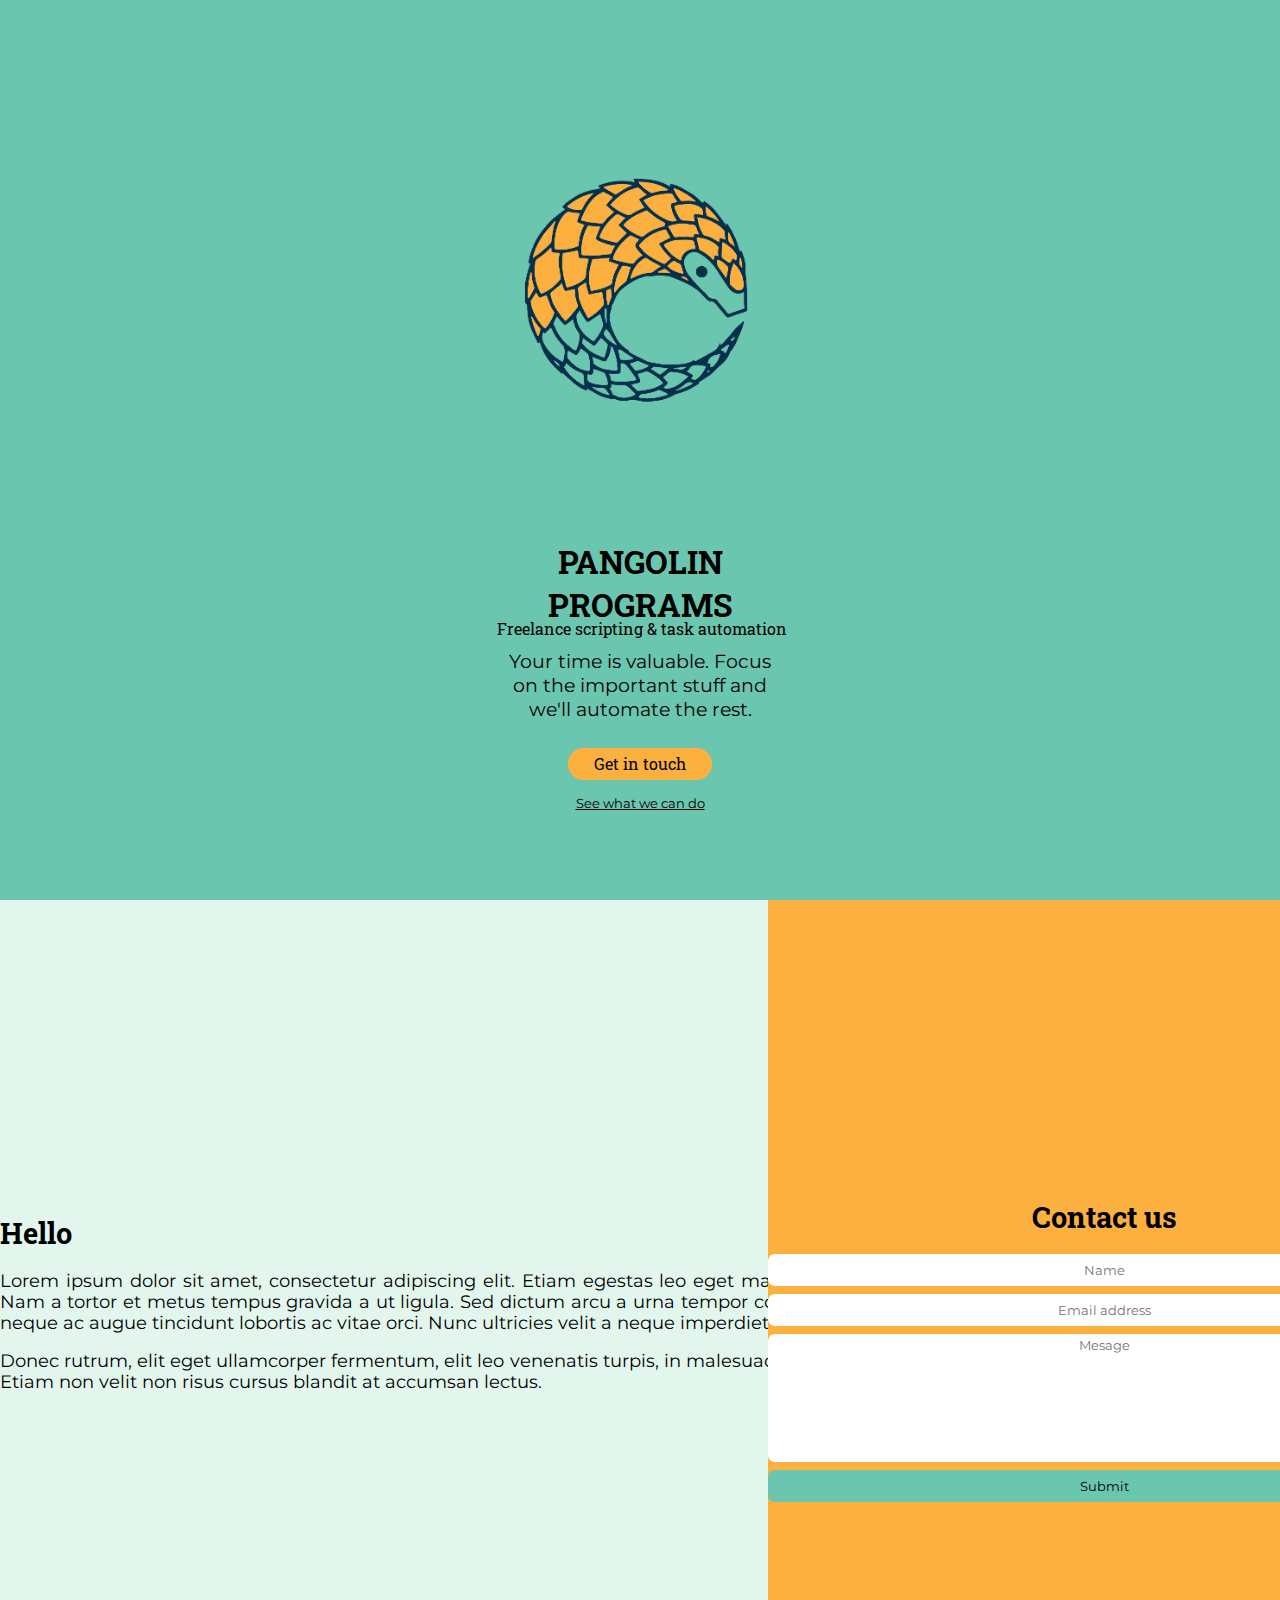
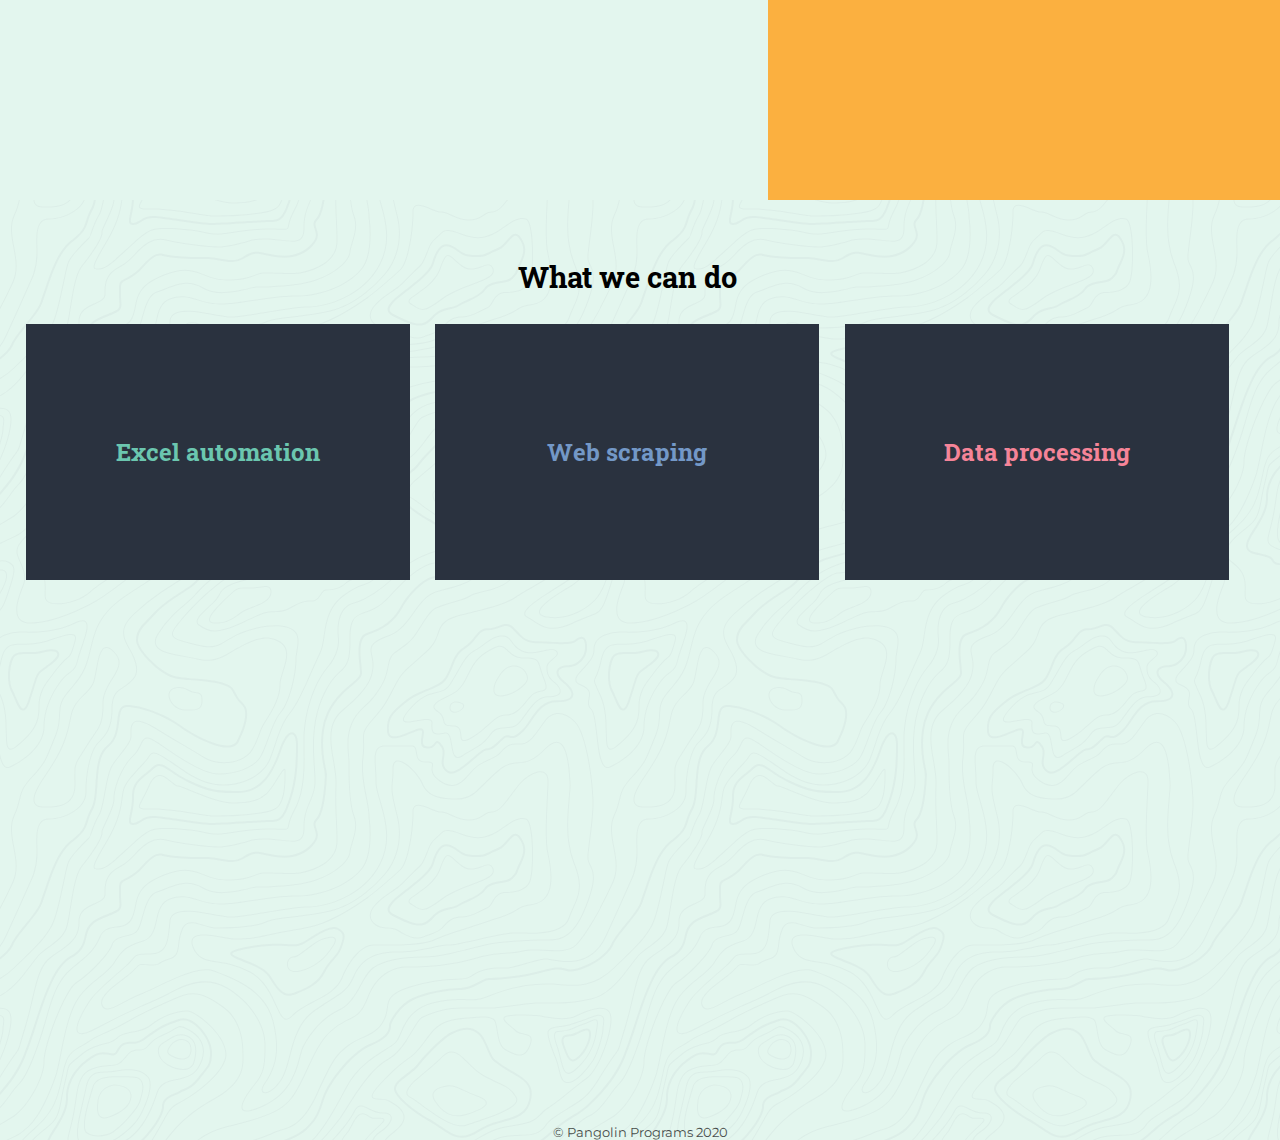
<file: index.html>
<!DOCTYPE html>
<html>
<head>
	<title>Pangolin Programs</title>
	<link href="https://fonts.googleapis.com/css?family=Montserrat|Roboto+Slab&display=swap" rel="stylesheet"> 
	<link rel="stylesheet" type="text/css" href="styles/main.css">
</head>
<body>
	<div class="banner">
		<div class="intro">
			<div class="title">
				<h1>PANGOLIN PROGRAMS</h1>
				<h2>Freelance scripting & task automation</h2>
			</div>
			<div class="blurb">
				<p>Your time is valuable. Focus on the important stuff and we'll automate the rest.</p>
			</div>
			<a href="#contact" class="main_cta">
				<div class="main_cta">
					Get in touch
				</div>
			</a>
			<div class="offering_link">
				<a href="#offering" class="link">See what we can do</a>
			</div>
		</div>
	</div> <!-- /banner -->
	<div class="information">
		<div class="about">
			<div>
				<h3>Hello</h3>
				<p>Lorem ipsum dolor sit amet, consectetur adipiscing elit. Etiam egestas leo eget malesuada consectetur. Nam a tortor et metus tempus gravida a ut ligula. Sed dictum arcu a urna tempor commodo. Phasellus a neque ac augue tincidunt lobortis ac vitae orci. Nunc ultricies velit a neque imperdiet consequat.</p>
				<p>Donec rutrum, elit eget ullamcorper fermentum, elit leo venenatis turpis, in malesuada enim ex eget arcu. Etiam non velit non risus cursus blandit at accumsan lectus.</p>
			</div>
		</div>
		<div class="contact">
			
			<form method="post">
				<a name="contact" style="height: 0em;"></a>
				<h3>Contact us</h3>
				<input type="text" name="name" placeholder="Name">
				<input type="email" name="email" placeholder="Email address">
				<textarea name="message" placeholder="Mesage"></textarea>
				<button type="submit">Submit</button>
			</form>
		</div>
	</div> <!-- /information -->
	<div class="offering">
		<h3><a name="offering" style="height: 0em;"></a>What we can do</h3>
		<div class="cards">
			<div class="card" id="card_1">
				<h4>Excel automation</h4>
			</div>
			<div class="card" id="card_2">
				<h4>Web scraping</h4>
			</div>
			<div class="card" id="card_3">
				<h4>Data processing</h4>
			</div>
		</div>
	</div> <!-- /offering -->
	<div class="footer">
		<p>&copy; Pangolin Programs 2020</p>
	</div> <!-- /footer -->
</body>
</html>
</file>
<file: styles/main.css>
:root {
	--light: #E3F6EE;
	--dark: #2A323F;
	--primary_one: #6BC6AF;/*#79BFA0;*/
	--primary_two: #FBB040; /*#F8A945;*/
	--secondary_one: #7398C7;
	--secondary_two: #F58498;
}

html, body {
	height: 100%;
}

body {
	margin: 0;
	padding: 0;
	background-color: var(--light);
	background-image: url("data:image/svg+xml,%3Csvg xmlns='http://www.w3.org/2000/svg' width='600' height='600' viewBox='0 0 600 600'%3E%3Cpath fill='%232a323f' fill-opacity='0.04' d='M600 325.1v-1.17c-6.5 3.83-13.06 7.64-14.68 8.64-10.6 6.56-18.57 12.56-24.68 19.09-5.58 5.95-12.44 10.06-22.42 14.15-1.45.6-2.96 1.2-4.83 1.9l-4.75 1.82c-9.78 3.75-14.8 6.27-18.98 10.1-4.23 3.88-9.65 6.6-16.77 8.84-1.95.6-3.99 1.17-6.47 1.8l-6.14 1.53c-5.29 1.35-8.3 2.37-10.54 3.78-3.08 1.92-6.63 3.26-12.74 5.03a384.1 384.1 0 0 1-4.82 1.36c-2.04.58-3.6 1.04-5.17 1.52a110.03 110.03 0 0 0-11.2 4.05c-2.7 1.15-5.5 3.93-8.78 8.4a157.68 157.68 0 0 0-6.15 9.2c-5.75 9.07-7.58 11.74-10.24 14.51a50.97 50.97 0 0 1-4.6 4.22c-2.33 1.9-10.39 7.54-11.81 8.74a14.68 14.68 0 0 0-3.67 4.15c-1.24 2.3-1.9 4.57-2.78 8.87-2.17 10.61-3.52 14.81-8.2 22.1-4.07 6.33-6.8 9.88-9.83 12.99-.47.48-.95.96-1.5 1.48l-3.75 3.56c-1.67 1.6-3.18 3.12-4.86 4.9a42.44 42.44 0 0 0-9.89 16.94c-2.5 8.13-2.72 15.47-1.76 27.22.47 5.82.51 6.36.51 8.18 0 10.51.12 17.53.63 25.78.24 4.05.56 7.8.97 11.22h.9c-1.13-9.58-1.5-21.83-1.5-37 0-1.86-.04-2.4-.52-8.26-.94-11.63-.72-18.87 1.73-26.85a41.44 41.44 0 0 1 9.65-16.55c1.67-1.76 3.18-3.27 4.83-4.85.63-.6 3.13-2.96 3.75-3.57a71.6 71.6 0 0 0 1.52-1.5c3.09-3.16 5.86-6.76 9.96-13.15 4.77-7.42 6.15-11.71 8.34-22.44.86-4.21 1.5-6.4 2.68-8.6.68-1.25 1.79-2.48 3.43-3.86 1.38-1.15 9.43-6.8 11.8-8.72 1.71-1.4 3.26-2.81 4.7-4.3 2.72-2.85 4.56-5.54 10.36-14.67a156.9 156.9 0 0 1 6.1-9.15c3.2-4.33 5.9-7.01 8.37-8.07 3.5-1.5 7.06-2.77 11.1-4.02a233.84 233.84 0 0 1 7.6-2.2l2.38-.67c6.19-1.79 9.81-3.16 12.98-5.15 2.14-1.33 5.08-2.33 10.27-3.65l6.14-1.53c2.5-.63 4.55-1.2 6.52-1.82 7.24-2.27 12.79-5.06 17.15-9.05 4.05-3.72 9-6.2 18.66-9.9l4.75-1.82c1.87-.72 3.39-1.31 4.85-1.91 10.1-4.15 17.07-8.32 22.76-14.4 6.05-6.45 13.95-12.4 24.49-18.92 1.56-.96 7.82-4.6 14.15-8.33v-64.58c-4 8.15-8.52 14.85-12.7 17.9-2.51 1.82-5.38 4.02-9.04 6.92a1063.87 1063.87 0 0 0-6.23 4.98l-1.27 1.02a2309.25 2309.25 0 0 1-4.87 3.9c-7.55 6-12.9 10.05-17.61 13.19-3.1 2.06-3.86 2.78-8.06 7.13-5.84 6.07-11.72 8.62-29.15 10.95-11.3 1.5-20.04 4.91-30.75 11.07-1.65.94-7.27 4.27-6.97 4.1-2.7 1.58-4.69 2.69-6.64 3.66-5.63 2.8-10.47 4.17-15.71 4.17-17.13 0-41.44 11.51-51.63 22.83-12.05 13.4-31.42 27.7-45.25 31.16-7.4 1.85-11.85 7.05-14.04 14.69-1.26 4.4-1.58 8.28-1.58 13.82 0 .82.01.98.24 3.63.45 5.18.35 8.72-.77 13.26-1.53 6.2-4.89 12.6-10.59 19.43-13.87 16.65-22.88 46.58-22.88 71.68 0 2.39.02 4.26.06 8.75.12 10.8.1 15.8-.22 21.95-.56 11.18-2.09 20.73-5 29.3h-1.05c2.94-8.56 4.49-18.12 5.05-29.35.31-6.13.34-11.1.22-21.9-.04-4.48-.06-6.36-.06-8.75 0-25.32 9.07-55.47 23.12-72.32 5.6-6.72 8.88-12.99 10.38-19.03 1.09-4.4 1.18-7.85.74-12.93-.23-2.7-.24-2.86-.24-3.72 0-5.62.32-9.57 1.62-14.1 2.28-7.95 6.97-13.44 14.76-15.39 13.6-3.4 32.82-17.59 44.75-30.84C409 360.14 433.58 348.5 451 348.5c5.07 0 9.77-1.33 15.26-4.07 1.93-.96 3.9-2.05 6.58-3.62-.3.18 5.33-3.16 6.98-4.11 10.82-6.21 19.66-9.67 31.11-11.2 17.23-2.3 22.9-4.75 28.57-10.64 4.25-4.41 5.04-5.16 8.22-7.28 4.68-3.11 10.01-7.14 17.55-13.14a1113.33 1113.33 0 0 0 4.86-3.89l1.28-1.02a4668.54 4668.54 0 0 1 6.23-4.98c3.67-2.9 6.55-5.12 9.07-6.95 4.37-3.19 9.16-10.56 13.29-19.4v66.9zm0-116.23c-.62.01-1.27.06-1.95.13-6.13.63-13.83 3.45-21.83 7.45-3.64 1.82-8.46 2.67-14.17 2.71-4.7.04-9.72-.47-14.73-1.33-1.7-.3-3.26-.61-4.67-.93a31.55 31.55 0 0 0-3.55-.57 273.4 273.4 0 0 0-16.66-.88c-10.42-.16-17.2.74-17.97 2.73-.38.97.6 2.55 3.03 4.87 1.01.97 2.22 2.03 4.04 3.55a1746.07 1746.07 0 0 0 4.79 4.02c1.39 1.2 3.1 1.92 5.5 2.5.7.16.86.2 2.64.54 3.53.7 5.03 1.25 6.15 2.63 1.41 1.76 1.4 4.54-.15 8.88-2.44 6.83-5.72 10.05-10.19 10.33-3.63.23-7.6-1.29-14.52-5.06-4.53-2.47-6.82-7.3-8.32-15.26-.17-.87-.32-1.78-.5-2.86l-.43-2.76c-1.05-6.58-1.9-9.2-3.73-10.11-.81-.4-1.59-.74-2.36-1-2.27-.77-4.6-1.02-8.1-.92-2.29.07-14.7 1-13.77.93-20.55 1.37-28.8 5.05-37.09 14.99a133.07 133.07 0 0 0-4.25 5.44l-2.3 3.09-2.51 3.32c-4.1 5.36-7.06 8.48-10.39 11.12-.65.52-1.33 1.04-2.13 1.62l-4.11 2.94a106.8 106.8 0 0 0-5.16 3.99c-4.55 3.74-9.74 8.6-16.25 15.38-8.25 8.58-11.78 13.54-11.7 15.95.07 1.65 1.64 2.11 6.79 2.38 1.61.09 2.15.12 2.98.2 2.95.24 5.09.73 6.81 1.68 7.48 4.15 11.63 7.26 13.95 11.58 3.3 6.15.8 12.88-8.89 20.26-8.28 6.3-11.1 10.37-11.31 14.96-.06 1.17 0 1.93.26 4.43.69 6.47.25 10.65-2.8 17.42a44.23 44.23 0 0 1-4.16 7.53c-2.82 3.97-5.47 5.74-10.6 7.69-.43.16-3.34 1.23-4.27 1.59-1.8.68-3.38 1.36-5.01 2.14-4.18 2-8.4 4.6-13.1 8.24-8.44 6.51-13.23 14.56-15.98 25.06-1.1 4.2-1.55 6.81-2.8 15.21-1.26 8.6-2.17 12.64-4.08 16.55-2.1 4.28-11.93 26.59-12.97 28.88a382.7 382.7 0 0 1-6.37 13.41c-4.07 8.11-7.61 14.07-10.73 17.81-5.38 6.46-8.98 14.37-13.77 28.42a810.14 810.14 0 0 0-1.89 5.6c-1.8 5.35-2.96 8.6-4.26 11.85-6.13 15.32-25.43 26.31-46.46 26.31-11.2 0-20.58-2.74-31.02-8.55-5.6-3.13-4.55-2.42-22.26-14.54-14.33-9.8-17.7-10.73-20.47-6.9-.37.5-1.81 2.74-1.83 2.77a52.24 52.24 0 0 1-4.94 5.9c-.73.79-5.52 5.87-6.97 7.45-2.38 2.6-4.3 4.81-5.98 6.93a45.6 45.6 0 0 0-5.08 7.66c-1.29 2.57-1.9 5.25-2.66 10.6a997.6 997.6 0 0 1-.46 3.18h-1l.47-3.32c.77-5.45 1.4-8.2 2.75-10.9a46.54 46.54 0 0 1 5.2-7.84c1.7-2.14 3.63-4.38 6.03-6.98 1.45-1.59 6.24-6.68 6.96-7.46a51.58 51.58 0 0 0 4.84-5.78s1.47-2.26 1.86-2.8c3.25-4.5 7.08-3.44 21.84 6.67 17.67 12.08 16.62 11.38 22.19 14.48 10.3 5.73 19.5 8.43 30.53 8.43 20.65 0 39.57-10.77 45.54-25.69a219.7 219.7 0 0 0 4.24-11.8 6752.32 6752.32 0 0 0 1.88-5.6c4.83-14.16 8.47-22.14 13.96-28.73 3.05-3.66 6.56-9.57 10.6-17.61 1.97-3.93 4.04-8.31 6.35-13.38 1.03-2.28 10.88-24.61 12.98-28.91 1.85-3.79 2.75-7.76 4-16.25 1.24-8.44 1.7-11.07 2.81-15.32 2.8-10.7 7.71-18.94 16.33-25.6a73.18 73.18 0 0 1 13.29-8.35c1.66-.8 3.27-1.48 5.08-2.18.94-.36 3.86-1.43 4.28-1.59 4.95-1.88 7.44-3.55 10.14-7.33 1.35-1.9 2.68-4.3 4.06-7.37 2.97-6.58 3.39-10.59 2.72-16.9a27.13 27.13 0 0 1-.27-4.58c.22-4.94 3.21-9.24 11.7-15.7 9.33-7.11 11.66-13.34 8.62-19-2.2-4.09-6.25-7.12-13.55-11.17-1.57-.88-3.6-1.33-6.42-1.57-.8-.07-1.34-.1-2.95-.19-5.77-.3-7.63-.85-7.72-3.34-.1-2.81 3.5-7.87 11.97-16.69 6.53-6.8 11.75-11.69 16.33-15.45 1.79-1.47 3.42-2.72 5.2-4.03l4.12-2.94c.79-.58 1.46-1.08 2.1-1.59 3.26-2.6 6.16-5.65 10.21-10.94a383.2 383.2 0 0 0 2.5-3.32l2.31-3.09c1.8-2.39 3.04-4 4.29-5.48 8.47-10.17 16.98-13.96 37.27-15.3-.44.02 12-.9 14.32-.98 3.62-.1 6.05.16 8.46.98.8.27 1.62.62 2.47 1.04 2.27 1.14 3.17 3.87 4.27 10.85l.44 2.76c.17 1.07.33 1.97.5 2.83 1.44 7.69 3.62 12.29 7.8 14.57 6.76 3.68 10.6 5.15 13.99 4.94 4-.25 6.99-3.17 9.3-9.67 1.45-4.04 1.46-6.49.32-7.92-.9-1.12-2.28-1.62-5.57-2.27a55.8 55.8 0 0 1-2.67-.55c-2.54-.6-4.39-1.4-5.93-2.71a252.63 252.63 0 0 0-4.78-4.01 84.35 84.35 0 0 1-4.08-3.6c-2.73-2.6-3.86-4.43-3.28-5.95 1.02-2.64 7.82-3.54 18.93-3.37a230.56 230.56 0 0 1 16.73.88c2.76.39 3.2.49 3.68.6 1.4.3 2.95.62 4.62.91a82.9 82.9 0 0 0 14.56 1.32c5.56-.04 10.24-.86 13.73-2.6 8.1-4.05 15.89-6.9 22.17-7.56.7-.07 1.4-.11 2.05-.13v1zm0-100.94v1.5c-8.62 16.05-17.27 29.55-23.65 35.92-3.19 3.2-7.62 4.9-13.54 5.56-4.45.48-8.28.4-19.18-.2-9.91-.55-15.32-.44-20.52.78a84.05 84.05 0 0 1-15 2.11l-2.25.14c-12.49.75-19.37 1.78-32.72 5.74-4.5 1.33-9.27 2.49-14.3 3.48a246.27 246.27 0 0 1-32.6 3.97c-7.56.45-13.21.57-20.24.57-5.4 0-11.9 1.61-18 5.18-8.3 4.87-15.06 12.87-19.53 24.5a68.57 68.57 0 0 1-4.56 9.8c-3.6 6.2-6.92 8.99-13.38 12.18l-4.03 1.96a64.48 64.48 0 0 0-15.16 10.25c-8.2 7.33-13.72 16.63-22.54 35.6l-2.08 4.49c-7.3 15.7-11.5 23.3-17.35 29.87-7.7 8.66-20.25 14.42-40.31 20.08-4.37 1.23-19.04 5.08-19.24 5.13-6.92 1.87-11.68 3.34-15.63 4.92-10.55 4.22-18.71 10.52-36.38 26.52l-1.7 1.54c-8.58 7.76-13.41 11.9-18.81 15.88-3.95 2.9-8 5.67-12.97 8.91-2.06 1.34-10.3 6.6-12.33 7.94-11.52 7.5-18.53 13.04-24.62 20.08a62.01 62.01 0 0 0-6.44 8.85c-4.13 6.91-6.27 13.15-9.2 25.11l-1.54 6.26c-.6 2.45-1.15 4.54-1.72 6.58-2.97 10.7-6.9 17.36-14.78 26.91L69.6 491a148.51 148.51 0 0 0-4.19 5.3 23.9 23.9 0 0 0-3.44 6.28c-1.16 3.23-1.52 5.9-1.87 11.94-.58 10.05-1.42 15.04-4.63 22.67-1.57 3.72-5.66 14.02-6.41 15.8a73.46 73.46 0 0 1-3.57 7.4c-2.88 5.14-6.71 10.12-13.12 16.95-5.96 6.36-8.87 10.9-10.61 16a56.88 56.88 0 0 0-1.38 4.82l-.46 1.84h-1.03l.52-2.08c.52-2.09.92-3.49 1.4-4.9 1.8-5.25 4.78-9.9 10.84-16.36 6.35-6.78 10.13-11.7 12.97-16.77a72.5 72.5 0 0 0 3.52-7.29c.75-1.76 4.84-12.06 6.4-15.8 3.17-7.5 3.99-12.4 4.56-22.33.35-6.14.72-8.88 1.93-12.23a24.9 24.9 0 0 1 3.58-6.54c1.27-1.7 2.6-3.37 4.22-5.34l4.11-4.95c7.8-9.46 11.66-16 14.59-26.54.56-2.04 1.1-4.12 1.71-6.56l1.53-6.26c2.96-12.04 5.13-18.36 9.32-25.39 1.84-3.08 4-6.05 6.54-8.99 6.17-7.12 13.24-12.7 24.83-20.26 2.05-1.33 10.28-6.6 12.33-7.94 4.96-3.22 9-5.98 12.92-8.87 5.37-3.95 10.19-8.08 18.74-15.82l1.7-1.54c17.76-16.09 25.98-22.43 36.67-26.7 4-1.6 8.8-3.09 15.75-4.96.21-.06 14.87-3.9 19.22-5.13 19.9-5.61 32.32-11.31 39.85-19.78 5.76-6.48 9.93-14.02 17.18-29.64l2.09-4.5c8.87-19.07 14.44-28.46 22.77-35.9a65.48 65.48 0 0 1 15.38-10.4l4.04-1.97c6.3-3.1 9.47-5.77 12.96-11.77a67.6 67.6 0 0 0 4.48-9.67c4.56-11.84 11.47-20.02 19.97-25 6.25-3.66 12.93-5.32 18.5-5.32 7.01 0 12.65-.12 20.17-.57a245.3 245.3 0 0 0 32.47-3.96c5-.98 9.75-2.13 14.22-3.45 13.43-3.98 20.38-5.02 32.94-5.78l2.24-.14c5.76-.37 9.8-.9 14.85-2.09 5.31-1.25 10.79-1.35 22.6-.7 9.04.5 12.84.58 17.21.1 5.71-.62 9.94-2.26 12.95-5.26 6.44-6.45 15.3-20.37 24.35-36.72zm0 450.21c-1.28-4.6-2.2-10.55-3.33-20.25l-.24-2.04-.23-2.03c-1.82-15.7-3.07-21.98-5.55-24.47-2.46-2.46-3.04-5.03-2.52-8.64.1-.6.18-1.1.39-2.15.69-3.54.77-5.04.08-6.84-.91-2.38-3.31-4.41-7.79-6.26-5.08-2.09-6.52-4.84-4.89-8.44.66-1.45 1.79-3.02 3.52-5.01 1.04-1.2 5.48-5.96 5.08-5.53 6.15-6.7 8.98-11.34 8.98-16.48a15.2 15.2 0 0 1 6.5-12.89v1.26a14.17 14.17 0 0 0-5.5 11.63c0 5.47-2.93 10.29-9.24 17.16.38-.42-4.04 4.33-5.07 5.5-1.67 1.93-2.75 3.43-3.36 4.77-1.37 3.04-.23 5.22 4.36 7.1 4.71 1.95 7.32 4.16 8.34 6.83.78 2.04.7 3.67-.03 7.4-.2 1.03-.3 1.51-.38 2.09-.48 3.33.03 5.59 2.23 7.8 2.74 2.74 3.98 8.96 5.84 25.06l.24 2.03.23 2.04c.82 7.01 1.53 12.06 2.34 16.03v4.33zm0-62.16c-1.4-3.13-4.43-9.9-4.95-11.17-1.02-2.53-1.25-3.8-.91-5.18.2-.84 2.05-4.68 2.32-5.33a70.79 70.79 0 0 0 3.54-11.2v3.99a62.82 62.82 0 0 1-2.62 7.6c-.31.75-2.09 4.46-2.27 5.18-.28 1.12-.08 2.22.87 4.57.41 1.02 2.5 5.7 4.02 9.09v2.45zm0-85.09c-1.65 1.66-3.66 2.9-6.4 4.13-.25.1-13.97 5.47-20.4 8.43-9.35 4.32-16.7 5.9-23.03 5.25-5.08-.53-9.02-2.25-14.77-5.92l-3.2-2.07a77.4 77.4 0 0 0-5.44-3.27c-4.05-2.18-3.25-5.8 1.47-10.47 3.71-3.68 9.6-7.93 18.73-13.8l4.46-2.82c17.95-11.33 18.22-11.5 22.27-14.74 11.25-9 19.69-14.02 26.31-15.1v1.02c-6.37 1.1-14.62 6-25.69 14.86-4.1 3.28-4.34 3.44-22.36 14.8a652.4 652.4 0 0 0-4.45 2.83c-9.07 5.83-14.92 10.05-18.57 13.66-4.31 4.28-4.95 7.13-1.7 8.88 1.7.91 3.29 1.88 5.5 3.3l3.2 2.08c5.64 3.59 9.45 5.25 14.34 5.76 6.13.64 13.32-.9 22.52-5.15 6.46-2.98 20.18-8.35 20.4-8.44 3.04-1.37 5.1-2.71 6.81-4.69v1.47zm0-41.37v1c-6.56.26-12.11 3.13-19.71 9.08l-4.63 3.68a51.87 51.87 0 0 1-4.4 3.14c-.82.52-5.51 3.33-6.22 3.76-3.31 2-6.15 3.8-8.87 5.6a112.61 112.61 0 0 0-8.16 5.92c-4.61 3.72-7.4 6.9-7.97 9.35-.63 2.67 1.48 4.53 7.05 5.46 10.7 1.78 20.92-.05 30.45-4.65a61.96 61.96 0 0 0 17.1-12.2 41.8 41.8 0 0 0 5.36-7.42v1.92a38.94 38.94 0 0 1-4.64 6.19 62.95 62.95 0 0 1-17.39 12.41c-9.7 4.68-20.13 6.55-31.05 4.73-6.06-1-8.65-3.29-7.85-6.67.64-2.74 3.53-6.05 8.31-9.9 2.35-1.9 5.1-3.88 8.24-5.97 2.73-1.82 5.58-3.61 8.9-5.62.72-.44 5.4-3.24 6.22-3.75 1.26-.8 2.6-1.76 4.3-3.09.8-.62 3.9-3.1 4.63-3.67 7.77-6.1 13.49-9.04 20.33-9.3zm0-154.6v1c-1.75-.24-4.3.23-7.82 1.55-10.01 3.75-13.8 5.07-19.15 6.76-1.78.56-2.63.83-3.87 1.24-1.48.5-3.16.76-6.74 1.16a1550.34 1550.34 0 0 0-2.64.3c-7.8.94-11.28 2.47-11.28 6.07 0 4.45 2.89 13.18 7.96 25.81a57.34 57.34 0 0 1 2.33 7.6 258.32 258.32 0 0 1 .84 3.46c1.86 7.62 3.17 10.71 5.56 11.67 2.21.88 4.7.6 7.47-.72 3.48-1.69 7.22-4.94 11.2-9.47 1.52-1.7 2.97-3.49 4.59-5.57l3.16-4.1c2.59-3.23 6.07-12.21 8.39-20.23v3.45c-2.29 7.2-5.27 14.5-7.61 17.41-.44.55-2.67 3.46-3.15 4.09-1.63 2.1-3.1 3.9-4.62 5.62-4.08 4.61-7.9 7.94-11.53 9.7-2.99 1.44-5.77 1.75-8.28.74-2.84-1.13-4.2-4.34-6.15-12.35a2097.48 2097.48 0 0 1-.84-3.46c-.8-3.2-1.47-5.45-2.28-7.46-5.14-12.8-8.04-21.55-8.04-26.19 0-4.37 3.84-6.06 12.16-7.07a160.9 160.9 0 0 1 2.65-.3c3.5-.39 5.15-.64 6.53-1.1 1.26-.42 2.1-.7 3.88-1.26 5.34-1.68 9.11-3 19.1-6.74 3.53-1.32 6.22-1.84 8.18-1.61zM0 292c10.13-11.31 18.13-23.2 23.07-35.39 3.3-8.14 6.09-16.12 10.81-30.55l1.59-4.84c6.53-19.94 10.11-29.82 14.77-39.56 6.07-12.72 12.55-21.18 20.27-25.54 6.66-3.76 10.2-7.86 12.22-13.15a46.6 46.6 0 0 0 1.86-6.58c1.23-5.2 2.05-7.59 3.93-10.36 2.45-3.62 6.27-6.53 12.1-8.96 15.78-6.58 16.73-7.04 18.05-9.01.65-.98.83-2.15.74-4.51-.03-.73-.23-3.82-.24-4A93.8 93.8 0 0 1 119 94c0-10.04.18-11.37 2.37-13.15.52-.42 1.13-.8 2.07-1.3.27-.14 2.18-1.12 2.84-1.48a68.4 68.4 0 0 0 9.12-5.87c2.06-1.54 2.64-2.14 8.01-7.93 3.78-4.09 6.21-6.36 8.96-8.12 3.64-2.33 7.2-3.12 10.9-2.11 4.4 1.2 10.81 2 18.78 2.46 6.9.4 12.9.5 21.95.5 4.87 0 8.97.47 15.4 1.57 7.77 1.33 9.3 1.54 12.38 1.54 4.05 0 7.43-.88 10.68-2.95 5.06-3.22 8.11-4.67 11.2-5.2 3.62-.64 4.77-.46 16.55 2.06 17.26 3.7 30.85 1.36 41.06-9.7 5.1-5.53 5.48-8.9 3.48-14.8-.83-2.42-1.03-3.1-1.17-4.3-.29-2.52.5-4.71 2.71-6.93 2.65-2.65 4.72-9.17 6.22-18.29h2.03c-1.56 9.71-3.77 16.65-6.83 19.7-1.79 1.8-2.36 3.39-2.14 5.28.11 1 .3 1.63 1.07 3.9 2.22 6.53 1.76 10.66-3.9 16.8-10.77 11.66-25.07 14.13-42.95 10.3-11.42-2.45-12.55-2.62-15.78-2.06-2.77.48-5.62 1.84-10.47 4.92a20.93 20.93 0 0 1-11.76 3.27c-3.25 0-4.81-.22-12.73-1.57C212.74 59.46 208.73 59 204 59c-9.1 0-15.11-.1-22.07-.5-8.09-.47-14.62-1.29-19.2-2.54-5.62-1.53-10.17 1.38-17.85 9.66-5.5 5.94-6.08 6.53-8.28 8.18a70.38 70.38 0 0 1-9.38 6.03c-.68.37-2.58 1.35-2.84 1.49-.84.44-1.35.76-1.75 1.08C121.16 83.6 121 84.8 121 94c0 1.85.06 3.54.17 5.44 0 .17.2 3.28.24 4.03.1 2.75-.13 4.29-1.08 5.71-1.67 2.5-2.27 2.8-18.95 9.74-5.48 2.29-8.99 4.96-11.2 8.24-1.71 2.51-2.47 4.73-3.64 9.7-.83 3.5-1.21 4.92-1.94 6.83-2.18 5.73-6.05 10.19-13.1 14.18-7.3 4.12-13.55 12.28-19.46 24.66-4.6 9.64-8.17 19.46-14.67 39.32l-1.58 4.84c-4.75 14.47-7.54 22.48-10.86 30.69-5.28 13.01-13.95 25.65-24.93 37.6v-2.97zm0 78v-.5l1-.01c6.32 0 7.47 5.2 4.6 13.36a60.36 60.36 0 0 1-5.6 11.3v-1.92a57.76 57.76 0 0 0 4.65-9.72c2.69-7.6 1.71-12.02-3.65-12.02-.34 0-.67 0-1 .02v-46.59a340.96 340.96 0 0 0 13.71-8.34c13.66-9.46 29.79-37.6 29.79-53.59 0-18.1 21.57-72.64 32.23-79.42 12.71-8.09 32.24-27.96 35.8-37.75 1.93-5.3 5.5-7.27 14.42-9.37 6.15-1.44 8.64-2.42 10.67-4.79 1.5-1.74 2.72-4.79 4.33-10.3.23-.78 1.9-6.68 2.43-8.46 3.62-12.08 7.3-18.49 13.47-20.39 2.5-.76 3.03-.98 9.74-3.7 7.49-3.03 11.97-4.43 17.12-4.92 6.75-.65 13.13.75 19.55 4.67 5.43 3.32 12.19 4.72 20.17 4.56 6.03-.12 12.2-1.07 19.83-2.8 1.82-.4 7.38-1.74 8.26-1.94 2.69-.6 4.34-.89 5.48-.89 4.97 0 8.93-.05 14.2-.27 7.9-.32 15.56-.92 22.75-1.88 8.5-1.14 15.9-2.73 21.88-4.82 18.9-6.62 32.64-18.3 33.67-27.59.29-2.56.4-2.96 2.79-11.11 2.33-7.95 3.21-12.93 2.72-18.23-.2-2.24-.69-4.38-1.48-6.42-1.5-3.92-2.63-9.4-3.43-16.18h.9c.77 6.47 1.89 11.72 3.47 15.82a24.93 24.93 0 0 1 1.54 6.69c.5 5.46-.4 10.54-2.77 18.6-2.36 8.06-2.47 8.47-2.74 10.95-1.09 9.75-15.1 21.68-34.33 28.41-6.06 2.12-13.52 3.72-22.09 4.87-7.22.96-14.92 1.57-22.83 1.89-5.3.21-9.27.27-14.25.27-1.04 0-2.64.27-5.26.87-.87.2-6.43 1.53-8.26 1.94-7.68 1.73-13.92 2.7-20.03 2.82-8.15.17-15.1-1.27-20.71-4.7-6.23-3.81-12.4-5.16-18.93-4.54-5.04.48-9.44 1.86-16.84 4.86-6.75 2.74-7.29 2.95-9.82 3.73-5.73 1.76-9.28 7.96-12.81 19.72-.53 1.77-2.2 7.66-2.43 8.46-1.66 5.65-2.91 8.78-4.53 10.67-2.22 2.58-4.84 3.62-12.01 5.3-7.8 1.83-11.13 3.66-12.9 8.54-3.65 10.04-23.32 30.06-36.2 38.25C65.94 190 44.5 244.2 44.5 262c0 16.34-16.3 44.78-30.22 54.41-2.14 1.48-8.24 5.12-14.28 8.68v-1.16 46.09zm0-173.7v-1.11c7.42-3.82 14.55-10.23 21.84-18.98 3.8-4.56 14.21-18.78 15.79-20.55 1.8-2.04 4.06-3.96 7.42-6.45 1.08-.8 4.92-3.57 5.49-3.99 9.36-6.85 14-11.96 15.98-19.36.8-2.98 1.54-6.78 2.46-12.3.23-1.44 2-12.46 2.56-15.79 2.87-16.77 5.73-26.79 10.07-32.1C92.46 52.43 101.5 38.13 101.5 33c0-2.54.34-3.35 6.05-15.71.68-1.49 1.25-2.74 1.77-3.93 2.5-5.75 3.9-10.04 4.14-13.36h1c-.23 3.48-1.66 7.87-4.23 13.76-.52 1.2-1.09 2.45-1.78 3.95-5.54 12.01-5.95 12.99-5.95 15.29 0 5.47-9.09 19.84-20.11 33.31-4.2 5.12-7.03 15.06-9.86 31.64-.57 3.33-2.33 14.33-2.57 15.78-.92 5.56-1.67 9.38-2.48 12.4-2.05 7.68-6.82 12.93-16.35 19.91l-5.49 3.98c-3.3 2.45-5.51 4.34-7.27 6.31-1.53 1.73-11.94 15.93-15.76 20.53-7.52 9.02-14.88 15.6-22.61 19.46zm0 361.83v-4.33c.48 2.36 1 4.35 1.6 6.15 2 6.03 4.6 8.26 8.19 6.59C28.76 557.69 43.5 542.4 43.5 527c0-16.2 6.37-31.99 17.1-46.3 1.88-2.5 3.66-4.4 5.53-6 .73-.62 1.45-1.18 2.3-1.8l2-1.43c3.68-2.68 5.32-5.28 7.08-12.59.75-3.07 1.38-5.02 4.2-13.26l.63-1.88c3.24-9.58 4.56-14.97 4.17-18.65-.48-4.43-3.8-5.23-11.3-1.64a81.12 81.12 0 0 1-9.15 3.7c-13.89 4.67-26.96 5.8-42.66 5.42l-1.95-.05-1.45-.02a39.8 39.8 0 0 0-15.05 2.96A21.81 21.81 0 0 0 0 438.37v-1.26a23.55 23.55 0 0 1 4.55-2.57 40.77 40.77 0 0 1 16.92-3.02l1.95.05c15.6.38 28.57-.75 42.32-5.37a80.12 80.12 0 0 0 9.04-3.65c8.04-3.84 12.16-2.85 12.72 2.43.42 3.89-.92 9.34-4.21 19.08l-.64 1.88c-2.8 8.2-3.43 10.15-4.16 13.18-1.82 7.52-3.59 10.34-7.47 13.16l-2 1.43c-.84.6-1.54 1.15-2.25 1.75a35.45 35.45 0 0 0-5.37 5.84c-10.61 14.15-16.9 29.74-16.9 45.7 0 15.88-15 31.45-34.29 40.45-4.3 2.01-7.39-.66-9.56-7.18-.23-.68-.44-1.39-.65-2.13zm0-62.16v-2.45l1.46 3.27c2.1 4.8 3.46 10.33 4.26 16.77.66 5.3.84 9.3 1.04 18.5.2 9.32.5 12.75 1.63 15.05 1.28 2.6 3.67 2.35 8.29-1.5 17.14-14.3 21.82-22.9 21.82-38.62 0-7.17 1.1-12.39 3.7-17.68 2.27-4.67 3.65-6.62 13.4-19.62a69.8 69.8 0 0 1 7.6-8.79 44.76 44.76 0 0 1 3.54-3.06c.38-.3.64-.52.89-.74a10.47 10.47 0 0 0 2.63-3.32 35.78 35.78 0 0 0 2.26-5.94l.37-1.2.36-1.15c.29-.91.48-1.55.66-2.16.45-1.53.74-2.68.91-3.66.38-2.2.12-3.49-.85-4.15-2.35-1.61-9.28-.24-23.8 4.94-9.54 3.4-16.12 4.17-27.85 4.26-7.71.06-10.43.4-13.25 2.12-3.48 2.12-5.84 6.4-7.58 14.26-.5 2.2-.99 4.19-1.49 5.98v-3.98l.51-2.22c1.8-8.1 4.28-12.6 8.04-14.9 3.04-1.85 5.86-2.2 13.77-2.26 11.61-.09 18.1-.84 27.51-4.2 14.93-5.32 21.95-6.71 24.7-4.83 1.38.94 1.71 2.6 1.28 5.15a33.69 33.69 0 0 1-.94 3.78l-.66 2.17-.36 1.15-.37 1.2a36.64 36.64 0 0 1-2.33 6.1c-.8 1.53-1.61 2.52-2.86 3.61l-.92.77-1.02.83c-.9.74-1.65 1.4-2.47 2.18a68.84 68.84 0 0 0-7.48 8.66c-9.7 12.93-11.07 14.87-13.31 19.46-2.52 5.15-3.59 10.22-3.59 17.24 0 16.04-4.82 24.91-22.18 39.38-5.04 4.2-8.18 4.55-9.83 1.18-1.22-2.5-1.52-5.94-1.73-15.47-.2-9.16-.38-13.15-1.03-18.4-.79-6.34-2.12-11.8-4.19-16.49L0 495.98zM379.27 0h1.04l1.5 5.26c3.28 11.56 4.89 19.33 5.26 27.8.49 11.01-1.52 21.26-6.63 31.17-7.8 15.13-20.47 26.5-36.22 34.1-12.38 5.96-26.12 9.17-36.22 9.17-6.84 0-17.24 1.38-37.27 4.62l-2.27.37c-24.5 3.99-31.65 5-37.46 5-3.49 0-4.08-.08-19.54-2.8-3.56-.64-6.32-1.1-9-1.5-20.23-2.96-31-1.2-31.96 7.86-.1.85-.18 1.72-.29 2.81l-.27 2.73c-1.1 10.9-2.02 15.73-4.31 19.96-2.9 5.34-7.77 7.95-15.63 7.95-10.2 0-12.92.6-15.5 3.17.52-.51-5.03 5.85-8.16 8.7-2.75 2.5-14.32 12.55-15.77 13.83a341.27 341.27 0 0 0-6.54 5.92c-6.97 6.49-11.81 11.76-14.6 16.15-5.92 9.3-10.48 18.04-11.69 24.08-1.66 8.3 3.67 9.54 19.02 1.21a626.23 626.23 0 0 1 44.54-21.9c3.5-1.56 14.04-6.2 15.68-6.95 5.05-2.25 8.3-3.8 10.78-5.15l1.95-1.07 2.18-1.18c1.76-.94 3.38-1.76 5-2.55 18.1-8.72 34.48-10.46 50.33-1.2 22.89 13.34 38.28 37.02 38.28 56.44 0 19.12-.73 25.13-5.18 33.2a45.32 45.32 0 0 1-4.94 7.12c-6.47 7.77-11.81 16.2-12.76 21.27-1.2 6.34 4.69 7.03 20.17-.05 13.31-6.08 22.4-14.95 28.5-26.32a80.51 80.51 0 0 0 6.1-15.13c.9-2.98 3.17-11.65 3.41-12.48a29.02 29.02 0 0 1 1.75-4.83c7.47-14.93 21.09-30.5 36.25-37.24 7.61-3.38 13-9.65 19.4-20.79.84-1.48 4.26-7.64 5.14-9.17 3.52-6.1 6.22-9.7 9.37-11.98 10.15-7.4 28.7-11.1 50.29-11.1 7.52 0 16.54-1.24 27.51-3.58a420.1 420.1 0 0 0 14.96-3.52c-1.3.33 15.54-3.98 19.42-4.89 14.15-3.33 41.07-5.01 64.11-5.01 17.36 0 27.82-9.23 38.53-38.67 6.62-18.21 6.62-26.37 2.69-34.35l-1.18-2.37A13.36 13.36 0 0 1 587.5 58c0-4.03 0-4.01 2.5-24.56.46-3.73.8-6.74 1.12-9.64.9-8.45 1.38-15.2 1.38-20.8 0-.94-.02-1.94-.04-3h1c.03 1.06.04 2.06.04 3 0 5.65-.48 12.43-1.39 20.9-.3 2.91-.66 5.93-1.11 9.66-2.5 20.45-2.5 20.47-2.5 24.44 0 1.97.45 3.57 1.45 5.68.24.51 1.16 2.35 1.17 2.36 4.06 8.24 4.06 16.68-2.65 35.13-10.84 29.8-21.63 39.33-39.47 39.33-22.96 0-49.83 1.68-63.89 4.99-3.86.9-20.69 5.2-19.4 4.88a421.05 421.05 0 0 1-14.99 3.53c-11.04 2.35-20.11 3.6-27.72 3.6-21.4 0-39.76 3.67-49.7 10.9-3 2.19-5.64 5.7-9.1 11.68-.87 1.52-4.29 7.68-5.14 9.17-6.49 11.3-12 17.71-19.86 21.2-14.9 6.63-28.38 22.03-35.75 36.77a28.17 28.17 0 0 0-1.69 4.67c-.23.8-2.5 9.49-3.4 12.5a81.48 81.48 0 0 1-6.19 15.3c-6.2 11.56-15.44 20.58-28.96 26.76-16.1 7.36-23 6.55-21.58-1.04 1-5.29 6.4-13.83 12.99-21.73a44.33 44.33 0 0 0 4.82-6.96c4.35-7.88 5.06-13.77 5.06-32.72 0-19.04-15.19-42.4-37.72-55.55-15.57-9.08-31.62-7.38-49.45 1.21a132.9 132.9 0 0 0-7.14 3.71l-1.95 1.07a158.83 158.83 0 0 1-10.85 5.19c-1.65.74-12.18 5.38-15.69 6.95a625.25 625.25 0 0 0-44.46 21.86c-15.95 8.66-22.37 7.16-20.48-2.29 1.24-6.2 5.83-15.02 11.82-24.42 2.85-4.48 7.74-9.8 14.77-16.34 1.98-1.85 4.12-3.79 6.56-5.94 1.46-1.29 13.02-11.33 15.75-13.82 3.09-2.8 8.6-9.14 8.14-8.67 2.82-2.82 5.75-3.46 16.2-3.46 7.5 0 12.04-2.43 14.75-7.42 2.2-4.07 3.11-8.84 4.2-19.59l.26-2.73.3-2.81c.56-5.42 4.47-8.5 11.23-9.6 5.44-.88 12.51-.51 21.86.86 2.7.4 5.47.86 9.04 1.49 15.33 2.7 15.96 2.8 19.36 2.8 5.73 0 12.9-1.03 37.3-5l2.27-.36c20.1-3.26 30.52-4.64 37.43-4.64 9.95 0 23.54-3.18 35.78-9.08 15.57-7.5 28.09-18.73 35.78-33.65 5.02-9.75 7-19.82 6.51-30.67-.37-8.37-1.96-16.08-5.23-27.57L379.27 0zm13.68 0h1.02c.78 3.9 1.92 8.7 3.51 14.88 3.63 14.05 3.06 27.03-.75 38.77a61 61 0 0 1-11.35 20.68 138.36 138.36 0 0 1-19.32 18.77c-11.32 9.02-23.36 15.49-35.95 18.39a258.63 258.63 0 0 1-22.57 4.07c-3.17.44-6.36.85-10.3 1.32l-9.39 1.12c-11.53 1.41-17.45 2.55-21.64 4.46-9.28 4.21-28.35 6.04-49.21 6.04-1.37 0-2.8-.12-4.3-.35-2.62-.41-5-1.03-9.14-2.29-7.34-2.21-9.63-2.75-12.63-2.56-3.9.23-6.63 2.29-8.47 6.89-1.86 4.66-2.42 7.53-3.34 14.98-1.1 8.98-2.87 12.12-9.97 14.3a40.12 40.12 0 0 0-6.8 2.66c-.63.33-1.16.64-1.76 1.02l-1.34.86c-1.9 1.14-3.86 1.49-9.25 1.49-3.2 0-8.83-.55-9.51-.39-1.22.28-.75-.14-7.14 6.24-1.5 1.5-3.49 3.18-6.32 5.37-1.52 1.18-7.16 5.43-7.94 6.03-4.96 3.78-8.33 6.6-11.06 9.38-4.88 4.98-6.85 9.15-5.56 12.7 1.34 3.67 4.07 4.42 8.9 2.82a55.72 55.72 0 0 0 7.77-3.48c1.5-.77 7.78-4.13 9.37-4.96a116.8 116.8 0 0 1 12.31-5.68 162.2 162.2 0 0 0 11.04-4.84c2.04-.97 10.74-5.16 13-6.22 4.41-2.1 8.1-3.78 11.65-5.29 17.14-7.3 29.32-9.9 37.67-6.65l5.43 2.1c2.3.88 4.17 1.62 6.02 2.38a150.9 150.9 0 0 1 13.07 6c18.34 9.63 30.35 22.13 34.79 39.87 6.96 27.85 3.6 45.53-8.08 62.4-3.97 5.75-3.52 9.2.06 8.97 4.14-.28 10.21-4.95 15.11-12.52 3.1-4.8 5.1-10.45 8.05-21.53l1.69-6.35c.66-2.47 1.24-4.52 1.83-6.5 4.93-16.56 11-27.28 21.56-34.76 7.15-5.06 23.73-15.5 25.48-16.75 6.74-4.81 10.53-9.44 14.34-18 7.74-17.44 21.09-24.34 44.47-24.34 9.36 0 17.91-1.13 29.53-3.49a624.86 624.86 0 0 0 6.2-1.28c2.4-.5 4.07-.84 5.66-1.13 4.03-.74 7.04-1.1 9.61-1.1 4.44 0 9.39-1 31.39-5.99l2.95-.66c16.34-3.67 25.64-5.35 31.66-5.35 1.54 0 2.4.01 6.4.1 7.8.15 12.27.13 17.33-.2 16.41-1.06 26.73-5.36 29.8-14.56a87.1 87.1 0 0 1 3.55-8.83c-.15.31 2.29-4.96 2.9-6.38 5.38-12.3 5.57-21.92-1.44-39.44a86.4 86.4 0 0 1-5.26-20.72c-1.61-11.98-1.38-23.14.1-40.35l.2-2.12h1l-.2 2.2c-1.48 17.15-1.7 28.24-.11 40.14a85.4 85.4 0 0 0 5.2 20.47c7.1 17.78 6.91 27.67 1.43 40.22-.62 1.43-3.06 6.72-2.91 6.4a86.17 86.17 0 0 0-3.52 8.73c-3.23 9.72-13.9 14.15-30.68 15.24-5.1.33-9.58.35-17.42.2-3.98-.09-4.84-.1-6.37-.1-5.91 0-15.18 1.67-31.44 5.32l-2.95.67c-22.16 5.02-27.05 6.01-31.61 6.01-2.5 0-5.45.36-9.43 1.09-1.58.29-3.25.62-5.64 1.11a4894.21 4894.21 0 0 0-6.2 1.29c-11.68 2.37-20.3 3.51-29.73 3.51-23.02 0-36 6.71-43.53 23.66-3.9 8.8-7.82 13.58-14.7 18.5-1.78 1.27-18.36 11.7-25.48 16.75-10.34 7.32-16.3 17.87-21.19 34.23-.58 1.96-1.15 4-1.82 6.47l-1.69 6.35c-2.98 11.18-5 16.9-8.17 21.81-5.05 7.81-11.37 12.68-15.89 12.98-4.7.31-5.3-4.23-.94-10.53 11.52-16.64 14.82-34.03 7.92-61.6-4.35-17.42-16.16-29.72-34.27-39.22-4-2.1-8.2-4-12.99-5.97-1.84-.75-3.7-1.49-6-2.38l-5.43-2.08c-8.03-3.12-20.02-.58-36.92 6.63-3.52 1.5-7.21 3.19-11.61 5.27l-13 6.22c-4.71 2.22-8.16 3.75-11.11 4.88a115.87 115.87 0 0 0-12.21 5.63c-1.58.83-7.86 4.18-9.37 4.96a56.55 56.55 0 0 1-7.9 3.54c-5.3 1.75-8.62.85-10.17-3.43-1.46-4.02.66-8.5 5.8-13.74 2.75-2.82 6.16-5.66 11.15-9.48.79-.6 6.43-4.85 7.94-6.02a66.96 66.96 0 0 0 6.23-5.28c6.74-6.74 6.1-6.16 7.61-6.51.87-.2 6.69.36 9.74.36 5.22 0 7.03-.32 8.74-1.35l1.31-.84c.62-.4 1.18-.72 1.84-1.07a41.07 41.07 0 0 1 6.96-2.72c6.64-2.04 8.22-4.84 9.28-13.47.93-7.53 1.5-10.47 3.4-15.24 1.99-4.95 5.04-7.26 9.34-7.51 3.17-.2 5.5.35 12.97 2.6a63.54 63.54 0 0 0 9.02 2.26c1.45.22 2.83.34 4.14.34 20.71 0 39.7-1.82 48.8-5.96 4.32-1.96 10.29-3.1 21.93-4.53l9.4-1.12c3.92-.48 7.11-.88 10.27-1.32 8.16-1.14 15.4-2.43 22.49-4.06 12.42-2.86 24.33-9.26 35.55-18.2a137.4 137.4 0 0 0 19.18-18.64 60.02 60.02 0 0 0 11.15-20.32c3.76-11.57 4.32-24.36.75-38.23A284.86 284.86 0 0 1 392.95 0zM506.7 0h1.26c-.5.66-.9 1.18-1.17 1.51-3.95 4.96-6.9 7.92-9.82 9.57A10.02 10.02 0 0 1 492 12.5c-2.38 0-4.24.67-6.71 2.21l-2.65 1.71c-4.38 2.8-8.01 4.08-13.64 4.08-5.6 0-9.99-1.26-16.08-4.05a202.63 202.63 0 0 1-2.3-1.06l-2.18-.98c-1.6-.7-2.92-1.17-4.17-1.48a13.42 13.42 0 0 0-3.27-.43c-2.3 0-4.3-.68-11-3.37l-1.56-.62c-5-1.97-8.1-2.82-10.52-2.66-2.93.2-4.42 2.03-4.42 6.15 0 20.76-5.21 50.42-12.15 57.35-7.58 7.59-26.55 23.7-34.06 29.06-13.16 9.4-31.17 20.2-44.11 25.06a106.87 106.87 0 0 1-13.32 4.03c-3.28.78-6.6 1.43-11.25 2.24-.53.1-8.8 1.5-11.5 1.99-4.86.87-9.3 1.74-14 2.76-20.62 4.48-25.07 5.01-38.11 5.01-2.49 0-2.9-.07-14.05-2-2.42-.42-4.31-.73-6.15-1-8.11-1.19-13.83-1.36-17.64-.2-4.54 1.4-5.93 4.65-3.7 10.52 2.02 5.28 4.84 8.61 8.84 10.74 3.26 1.74 6.75 2.6 13.82 3.71 9.42 1.48 10.94 1.75 15.5 2.92a78.2 78.2 0 0 1 18.62 7.37c8.3 4.58 14.58 11.5 19.98 20.89 2.73 4.73 9.46 19.33 10.54 21.19 3.4 5.85 6.26 6.63 10.89 2 4.95-4.94 10.35-8.37 21.13-14.06.47-.25 2.06-1.1 2.12-1.12 7.98-4.21 11.92-6.51 15.87-9.54 5.11-3.9 8.66-8.1 10.77-13.11 8.52-20.24 20.75-33.31 32.46-33.31l5.5.03c10.53.08 17.35.02 24.9-.31 13.66-.62 23.78-2.09 29.39-4.67 5.85-2.7 13.42-5.49 24.18-9.02 3.46-1.14 6.29-2.05 12.7-4.1 7.7-2.45 11.08-3.54 15.17-4.9a1059.43 1059.43 0 0 1 11.33-3.72c3.67-1.2 5.96-2 8.03-2.78a59.88 59.88 0 0 0 6.66-2.94c1.87-.98 3.76-2.1 5.86-3.5 3.48-2.33 6.15-3.13 12.04-4.13l1.15-.2c5.71-1.01 9-2.3 12.76-5.63 7.82-6.96 8.58-23.18 3.84-44.52-1.7-7.67-2.1-19.28-1.57-35.47A837.22 837.22 0 0 1 546.76 0h1l-.15 3.06c-.32 6.42-.53 11.02-.68 15.62-.51 16.1-.12 27.65 1.56 35.21 4.82 21.68 4.04 38.2-4.16 45.48-3.91 3.48-7.37 4.84-13.24 5.87l-1.16.2c-5.76.99-8.32 1.75-11.65 3.98a63.73 63.73 0 0 1-5.96 3.56 60.86 60.86 0 0 1-6.77 2.99c-2.09.79-4.39 1.58-8.07 2.79a5398.31 5398.31 0 0 1-11.32 3.71c-4.1 1.37-7.48 2.46-15.18 4.92-6.42 2.04-9.24 2.95-12.7 4.08-10.73 3.53-18.27 6.3-24.07 8.98-5.76 2.66-15.97 4.14-29.77 4.77-7.56.33-14.4.39-24.95.31l-5.49-.03c-11.19 0-23.16 12.79-31.54 32.7-2.19 5.19-5.84 9.52-11.08 13.52-4.02 3.07-7.99 5.39-16.01 9.62l-2.12 1.12c-10.7 5.65-16.04 9.04-20.9 13.9-5.14 5.14-8.75 4.15-12.45-2.22-1.12-1.92-7.85-16.5-10.54-21.2-5.33-9.24-11.48-16.02-19.6-20.5a77.2 77.2 0 0 0-18.4-7.28c-4.5-1.17-6.02-1.43-15.4-2.9-7.17-1.12-10.74-2-14.13-3.81-4.22-2.25-7.2-5.77-9.3-11.27-2.43-6.39-.78-10.26 4.34-11.83 4-1.22 9.82-1.05 18.08.17 1.84.27 3.74.58 6.17 1 11.02 1.9 11.48 1.98 13.88 1.98 12.96 0 17.35-.52 37.9-4.99 4.71-1.02 9.16-1.9 14.03-2.77 2.71-.48 10.98-1.9 11.5-1.98 4.64-.81 7.95-1.46 11.2-2.23 4.55-1.07 8.76-2.34 13.2-4 12.83-4.81 30.79-15.59 43.88-24.94 7.47-5.33 26.4-21.4 33.94-28.94C407.3 61.98 412.5 32.49 412.5 12c0-4.61 1.86-6.9 5.35-7.15 2.63-.18 5.8.7 10.96 2.73l1.56.62c6.53 2.62 8.53 3.3 10.63 3.3 1.14 0 2.3.16 3.5.46 1.32.33 2.68.82 4.34 1.53a90.97 90.97 0 0 1 3.34 1.52l1.15.54c5.98 2.73 10.23 3.95 15.67 3.95 5.41 0 8.87-1.21 13.1-3.92.2-.13 2.1-1.38 2.66-1.72 2.62-1.63 4.64-2.36 7.24-2.36 1.47 0 2.94-.43 4.47-1.3 2.78-1.56 5.67-4.45 9.54-9.31l.7-.89zM324.54 600h-2.03c.49-2.96.91-6.2 1.28-9.66.44-4.1.76-8.25.98-12.21.08-1.39.14-2.65-.35-7.29-.47-1.94-.93-4.14-1.36-6.54-2.01-11.26-2.66-22.9-1.14-33.78a60.76 60.76 0 0 1 5.18-17.95 70.78 70.78 0 0 1 12.6-18.22c3.38-3.6 5.53-5.5 11.83-10.79 4.5-3.78 6.35-5.56 7.52-7.5.64-1.07.95-2.06.95-3.06 0-1.75 0-1.74-.75-9.23-.36-3.7-.57-6.3-.68-8.96-.5-12.1 1.62-19.6 8.11-21.76 15.9-5.3 25.89-12.1 33.45-25.54C409.6 390.65 425.85 376 436 376c12.36 0 20-1.96 29.41-8.8 6.76-4.92 9.5-6.6 12.47-7.46 2.22-.64 3.8-.74 9.12-.74 1.86 0 3.53-.83 5.57-2.62 1.08-.96 5.11-5.12 5.6-5.6 6.04-5.85 11.98-8.78 20.83-8.78 2.45 0 4.54.04 7.32.12 7.51.23 8.87.17 11.27-.7 3.03-1.1 5.53-3.03 14.75-11.17 8-7.06 10.72-8.92 22.87-16.47 1.44-.9 2.59-1.63 3.69-2.37a69.45 69.45 0 0 0 9.46-7.5c4.12-3.88 8.02-7.85 11.64-11.9v2.98a201.58 201.58 0 0 1-10.27 10.38c-3.18 3-6.2 5.35-9.72 7.7-1.12.76-2.28 1.5-3.75 2.4-12.05 7.5-14.71 9.32-22.6 16.28-9.46 8.35-12.01 10.32-15.39 11.55-2.74 1-4.19 1.06-12.01.82-2.76-.08-4.83-.12-7.26-.12-8.27 0-13.75 2.7-19.43 8.22-.44.43-4.52 4.64-5.68 5.66-2.37 2.09-4.46 3.12-6.89 3.12-5.1 0-6.6.1-8.56.66-2.67.78-5.29 2.37-11.85 7.15-9.8 7.13-17.85 9.19-30.59 9.19-9.22 0-24.96 14.2-34.13 30.49-7.84 13.94-18.24 21.02-34.55 26.46-5.31 1.77-7.21 8.51-6.75 19.78.1 2.6.31 5.19.68 8.84.75 7.62.75 7.58.75 9.43 0 1.38-.42 2.73-1.24 4.09-1.33 2.2-3.26 4.07-7.94 8-6.25 5.24-8.36 7.12-11.67 10.63a68.8 68.8 0 0 0-12.25 17.71 58.8 58.8 0 0 0-5 17.36c-1.49 10.66-.85 22.09 1.13 33.15.43 2.37.88 4.53 1.33 6.44.16.66.3 1.25.6 4.06a249.3 249.3 0 0 1-1.17 16.12c-.37 3.37-.78 6.53-1.25 9.44zm-13.4 0h-1.05l.12-.28c3.07-7.16 4.29-11.83 4.29-18.72 0-3.57-.07-4.93-.76-15.65-.77-12.04-1-19.64-.55-28.3.58-11.5 2.4-22.1 5.81-32.16 1.3-3.8 2.8-7.5 4.55-11.1 3.46-7.14 6.83-12.39 10.42-16.6a59.02 59.02 0 0 1 4.35-4.56c.43-.4 3-2.8 3.67-3.45 5.72-5.6 7.51-11.52 7.51-29.18 0-18.84 2.9-23.77 15.82-28.24 1.09-.37 1.92-.67 2.77-.98a51.3 51.3 0 0 0 6.1-2.7c4.95-2.6 9.64-6.22 14.44-11.42 25.5-27.63 37.15-35.16 56.37-35.16 8.28 0 14.54-1.95 22-6.3 1.78-1.03 13.82-8.82 18.16-11.27 2.83-1.59 5.66-3.03 8.63-4.39 7.92-3.6 13.97-4.45 26.6-4.8 7.53-.2 10.7-.49 14.26-1.58 4.55-1.4 8.06-4 10.93-8.43 2.2-3.41 6.85-7.08 14.66-12.06 1.61-1.03 3.27-2.05 5.65-3.5 9.53-5.85 11.56-7.13 14.81-9.57 5.34-4 9.3-8.37 13.68-14.77a204.2 204.2 0 0 0 5.62-8.75v1.9c-1.97 3.17-3.4 5.38-4.8 7.42-4.42 6.48-8.46 10.92-13.9 15-3.29 2.46-5.32 3.75-14.89 9.61a375.06 375.06 0 0 0-5.63 3.5c-7.7 4.9-12.26 8.52-14.36 11.76-3 4.63-6.7 7.39-11.48 8.85-3.68 1.12-6.9 1.42-14.53 1.63-12.5.34-18.44 1.18-26.2 4.7a111.08 111.08 0 0 0-8.56 4.35c-4.3 2.43-16.34 10.22-18.15 11.27-7.6 4.43-14.03 6.43-22.5 6.43-18.87 0-30.3 7.4-55.63 34.84-4.88 5.28-9.67 8.97-14.7 11.62-2 1.05-4 1.92-6.23 2.75-.86.32-1.7.62-5.37 1.87-5.08 1.76-7.44 3.25-9.28 6.37-2.23 3.78-3.29 9.94-3.29 20.05 0 17.9-1.87 24.07-7.8 29.89-.69.67-3.27 3.06-3.69 3.46a58.04 58.04 0 0 0-4.28 4.49c-3.53 4.14-6.86 9.32-10.28 16.38a95.19 95.19 0 0 0-4.5 10.99c-3.38 9.97-5.18 20.48-5.76 31.9-.44 8.6-.22 16.17.55 28.17.69 10.76.76 12.12.76 15.72 0 6.35-1.02 10.87-4.35 19zm25.08 0h-1c-.04-4.73.06-9.39.28-15.02.26-6.41-.4-11.79-2.53-24.37l-.31-1.86c-2.12-12.55-2.76-19.35-1.97-26.47 1.03-9.25 4.75-16.68 12-22.67 22.04-18.2 29.81-30.18 29.81-44.61 0-2.6-.3-4.81-.98-8.17-.97-4.79-1.1-5.68-.97-7.57.2-2.56 1.27-4.7 3.56-6.72 2.67-2.35 7.05-4.6 13.72-7.01 9.72-3.5 15.52-9.18 24.3-21.57l1.78-2.5c4.48-6.33 7.1-9.63 10.43-12.78 4.31-4.07 8.98-6.77 14.54-8.17 13.3-3.32 20.37-5.47 25.34-7.64a49.5 49.5 0 0 0 5.28-2.7c1.1-.65 1.75-1.04 4.24-2.6 2.7-1.68 5.22-2.08 11.38-2.28 5.44-.18 7.9-.43 10.97-1.41a21.47 21.47 0 0 0 9.54-6.22c4.87-5.3 10.03-7.61 17.79-8.9 1.07-.18 1.88-.3 3.86-.58 6.9-.97 9.94-1.69 13.48-3.62 4.5-2.45 6.79-4.44 23.46-19.68l3.14-2.85c9.65-8.71 16.12-13.83 21.42-16.48 4.25-2.12 7.6-4.69 11.22-8.6v1.45c-3.42 3.57-6.69 6-10.78 8.05-5.18 2.59-11.61 7.67-21.2 16.32l-3.12 2.85c-16.8 15.35-19.05 17.3-23.66 19.82-3.68 2-6.8 2.75-13.82 3.73-1.97.28-2.78.4-3.84.57-7.56 1.26-12.52 3.48-17.21 8.6a22.47 22.47 0 0 1-9.97 6.5c-3.2 1-5.72 1.27-11.25 1.45-5.98.2-8.39.57-10.89 2.13a144 144 0 0 1-4.25 2.61 50.48 50.48 0 0 1-5.39 2.75c-5.04 2.2-12.15 4.37-25.5 7.7-9.74 2.44-15.26 7.65-24.4 20.56l-1.77 2.5c-8.9 12.54-14.82 18.34-24.78 21.93-6.57 2.36-10.85 4.57-13.4 6.82-2.1 1.86-3.05 3.74-3.22 6.04-.13 1.76 0 2.63.95 7.3.7 3.42 1 5.7 1 8.37 0 14.79-7.93 27-30.18 45.39-7.03 5.8-10.64 13-11.64 22-.78 7-.14 13.73 1.96 26.2l.32 1.85c2.15 12.65 2.8 18.07 2.54 24.58-.22 5.57-.32 10.2-.28 14.98zM95.9 600h-2.04c.68-3.82 1.14-8.8 1.61-15.98.2-3.11.27-4.06.39-5.6 1.3-17.54 4.04-27.14 11.5-33.2 4.65-3.77 7.22-8.92 8.67-16 .51-2.52.7-3.87 1.33-9.17.66-5.5 1.16-8.06 2.24-10.36 1.45-3.09 3.82-4.69 7.39-4.69 14.28 0 38.48 9.12 53.6 20.2 8.66 6.35 21.26 13.32 31.74 17.11 13.03 4.71 21.89 4.41 24.75-1.73 1.7-3.64 1.92-4.11 2.65-5.77 2.93-6.67 4.69-12.2 5.25-17.5.23-2.17.24-4.23.02-6.2-.32-2.75-1.42-4.55-4.08-7.35l-1.32-1.37a30.59 30.59 0 0 1-2.41-2.79 30.37 30.37 0 0 1-2.5-4.07l-1.13-2.14c-1.62-3.1-2.68-4.6-4.12-5.56-5.26-3.5-14.8-5.5-28.55-6.83a272.42 272.42 0 0 0-9.04-.71l-2.18-.17c-9.57-.73-15.12-1.56-19.06-3.2C156.57 471.07 136 450.5 136 440c0-5.34 1.74-9.53 5.47-14.13 1.98-2.44 11.12-11.71 12.79-13.54 4.52-4.97 10.16-9.54 17.68-14.66 2.8-1.9 14.78-9.6 17.49-11.49a50.54 50.54 0 0 0 6.34-5.43c1.53-1.5 6.96-7.13 7.12-7.3 7.18-7.3 12.7-11.56 19.74-14.38 3.36-1.34 8.13-2.79 17.45-5.38a9577.18 9577.18 0 0 1 11.78-3.28 602.6 602.6 0 0 0 12.67-3.7c20.4-6.24 34-12.08 40.79-18.44 8.74-8.2 11.78-13.84 15.73-26.02 2.02-6.22 3.09-9.04 5.07-12.72 9.54-17.71 28.71-39.37 43.5-45.45C383.77 238.25 389 232.34 389 226c0-2.89 2.73-8.4 6.83-13.73 4.76-6.2 10.65-11.36 16.75-14.18 12.5-5.77 33.5-10.09 47.42-10.09 5.32 0 9.83-1.5 16.42-4.89 9.2-4.71 10.1-5.11 13.58-5.11 10.42 0 32.06-2.55 45.76-5.97l3.88-.98 3.47-.89c2.6-.66 4.33-1.08 5.93-1.43 3.9-.86 6.76-1.23 9.58-1.17 2.74.06 5.47.52 8.67 1.48 4.56 1.37 13.71-.9 22.87-5.68a68.07 68.07 0 0 0 9.84-6.2v2.4c-11.09 8.14-25.76 13.66-33.29 11.4a29.72 29.72 0 0 0-8.13-1.4c-2.63-.05-5.36.3-9.11 1.12a238 238 0 0 0-9.33 2.3l-3.9.99C522.38 177.43 500.58 180 490 180c-2.99 0-3.91.4-12.67 4.89-6.85 3.51-11.61 5.11-17.33 5.11-13.65 0-34.35 4.26-46.58 9.9-5.78 2.67-11.42 7.62-16 13.58-3.85 5.02-6.42 10.2-6.42 12.52 0 7.27-5.8 13.82-20.62 19.92-14.27 5.88-33.16 27.21-42.5 44.55-1.9 3.55-2.95 6.28-4.93 12.4-4.05 12.47-7.23 18.39-16.27 26.86-7.08 6.64-20.87 12.57-41.57 18.89a604.52 604.52 0 0 1-12.7 3.71 1495.1 1495.1 0 0 1-11.8 3.28c-9.24 2.58-13.97 4.01-17.24 5.32-6.73 2.69-12.05 6.8-19.05 13.92-.15.15-5.6 5.8-7.15 7.32a52.4 52.4 0 0 1-6.6 5.65c-2.74 1.92-14.75 9.63-17.5 11.5-7.4 5.04-12.94 9.52-17.33 14.35-1.72 1.9-10.8 11.11-12.71 13.46-3.47 4.26-5.03 8.03-5.03 12.87 0 9.5 20 29.5 33.38 35.08 3.67 1.53 9.1 2.34 18.45 3.05a586.23 586.23 0 0 0 4.34.32c3.24.23 5.07.37 6.93.55 14.08 1.37 23.82 3.4 29.45 7.17 1.82 1.2 3.02 2.91 4.8 6.29l1.11 2.13a28.55 28.55 0 0 0 2.34 3.81c.62.83 1.3 1.6 2.26 2.61.23.24 1.1 1.16 1.32 1.37 2.93 3.09 4.24 5.23 4.61 8.5.24 2.12.23 4.33-.01 6.64-.59 5.55-2.4 11.25-5.41 18.1-.74 1.67-.96 2.15-2.66 5.8-3.49 7.47-13.33 7.8-27.25 2.77-10.67-3.86-23.43-10.92-32.25-17.38C164.62 515.96 140.82 507 127 507c-5 0-6.4 3.02-7.64 13.29a99.03 99.03 0 0 1-1.36 9.33c-1.53 7.5-4.3 13.04-9.37 17.16-6.87 5.58-9.5 14.78-10.77 31.8-.11 1.52-.18 2.47-.38 5.57-.46 7.01-.91 11.99-1.57 15.85zm8.05 0h-1.02c.29-1.41.58-2.94.9-4.59l1.05-5.62c2.5-13.3 4.2-19.92 6.68-24.05 1.7-2.84 3.68-5.5 8.05-11.03 8.21-10.36 10.88-14.55 10.88-18.71l-.02-1.69c-.02-1.78-.02-2.7.02-3.77.21-5.05 1.47-8.2 4.64-9.4 3.92-1.5 10.39.44 20.12 6.43 9.56 5.88 17.53 10.7 25.91 15.66 1.31.78 14.27 8.41 17.67 10.45a714.21 714.21 0 0 1 6.42 3.9c13.82 8.5 38.94 5.05 46.3-7.83 3.6-6.28 4.54-8.52 7.78-17.32a82.3 82.3 0 0 1 1.18-3.07 42.27 42.27 0 0 1 4.06-7.64c9.33-13.98 14.92-26.1 14.92-36.72 0-3.66.75-6.62 3.36-14.85.52-1.64.83-2.66 1.15-3.73 3.64-12.23 3.04-19.12-4.29-24a23.1 23.1 0 0 0-9.98-3.78c-7.2-.93-14.49 1.17-23.91 5.88-1.55.78-6.64 3.44-7.6 3.93a62.6 62.6 0 0 0-4.14 2.3l-4.4 2.66c-11.62 6.92-20.4 9.18-32.81 6.08-3.32-.84-6.24-1.4-13.1-2.64-13.25-2.39-18.7-3.75-23.33-6.46-6.23-3.67-7.46-9.02-2.88-16.65A93.1 93.1 0 0 1 172 415.42a157 157 0 0 1 8.32-7.66c-.07.05 6.16-5.3 7.82-6.77a85.12 85.12 0 0 0 6.5-6.33c7.7-8.46 12.78-13.36 20.08-18.57 9.94-7.1 21.4-12.36 35.18-15.58 37.03-8.64 51-12.7 58.83-17.93 8.6-5.73 21.3-24.77 36.84-54.81 5.22-10.1 12.27-18.4 21.13-25.71 5.13-4.24 9.56-7.25 17.55-12.23 7.42-4.62 9.62-6.14 11.38-8.16a21.15 21.15 0 0 0 2.95-4.87c.61-1.3 2.87-6.47 3-6.77 1.36-3 2.56-5.4 3.95-7.73 6.53-10.97 16.03-18 31.4-20.8 12.73-2.3 19.85-2.7 29.68-2.3 3.25.13 4.13.16 5.6.14 5.15-.07 9.71-1.04 16.61-3.8 20.74-8.3 38.75-12.04 59.19-12.04 3.05 0 6.03.15 10.48.48l2.09.16c12.45.96 18.08.96 25.34-.63a49.65 49.65 0 0 0 14.09-5.45v1.15a50.52 50.52 0 0 1-13.88 5.28c-7.38 1.61-13.08 1.61-25.63.65l-2.08-.16c-4.43-.33-7.39-.48-10.41-.48-20.3 0-38.2 3.72-58.81 11.96-7.01 2.8-11.7 3.8-16.97 3.88-1.5.02-2.39-.01-5.66-.14-9.76-.4-16.8-.01-29.47 2.3-15.06 2.73-24.32 9.58-30.71 20.31a72.8 72.8 0 0 0-3.9 7.63c-.12.28-2.39 5.47-3.01 6.79a22 22 0 0 1-3.1 5.1c-1.86 2.13-4.07 3.66-11.6 8.35-7.95 4.96-12.35 7.95-17.44 12.15-8.76 7.23-15.73 15.43-20.89 25.4-15.61 30.2-28.36 49.32-37.16 55.19-7.98 5.32-21.97 9.39-59.17 18.07-13.65 3.18-24.98 8.39-34.82 15.42-7.22 5.16-12.27 10.01-19.92 18.43a86.07 86.07 0 0 1-6.57 6.4c-1.67 1.48-7.91 6.83-7.84 6.77-3.27 2.84-5.8 5.16-8.26 7.62a92.1 92.1 0 0 0-14.27 18.13c-4.3 7.16-3.22 11.89 2.53 15.26 4.47 2.63 9.88 3.99 23.24 6.39a185.7 185.7 0 0 1 12.92 2.6c12.11 3.03 20.64.84 32.06-5.96l4.4-2.65c1.66-1 2.96-1.73 4.2-2.35.95-.48 6.04-3.14 7.6-3.92 9.59-4.8 17.04-6.94 24.49-5.98a24.1 24.1 0 0 1 10.4 3.93c7.82 5.21 8.45 12.52 4.7 25.13-.32 1.07-.64 2.1-1.16 3.74-2.57 8.12-3.31 11.04-3.31 14.55 0 10.88-5.66 23.14-15.08 37.28a41.28 41.28 0 0 0-3.97 7.46c-.37.9-.73 1.82-1.18 3.04-3.25 8.85-4.21 11.13-7.84 17.47-7.67 13.42-33.43 16.95-47.7 8.18a578.4 578.4 0 0 0-6.4-3.89c-3.4-2.04-16.36-9.67-17.67-10.45-8.38-4.97-16.36-9.78-25.92-15.66-9.5-5.85-15.7-7.7-19.24-6.36-2.68 1.02-3.8 3.82-4 8.51a61.12 61.12 0 0 0-.02 3.72l.02 1.7c0 4.5-2.69 8.73-11.52 19.87-3.92 4.95-5.87 7.59-7.55 10.39-2.39 3.97-4.08 10.56-6.56 23.72l-1.05 5.62-.86 4.4zm10.5 0h-1c.03-.34.04-.68.04-1 0-12.39 8.48-33.57 19.16-43.37a26.18 26.18 0 0 0 3.67-4.17 35.8 35.8 0 0 0 2.88-4.9c.36-.72 1.75-3.66 2.1-4.36 3.22-6.29 6.84-6.54 16.97.39 1.34.9 6.07 4.16 6.4 4.38 2.62 1.8 4.67 3.2 6.7 4.56 5.03 3.39 9.37 6.2 13.51 8.7 14.33 8.67 25.49 13.27 34.11 13.27 16.86 0 32.71-5.95 39.6-14.8 1.59-2.04 3.2-5.17 5.06-9.63.8-1.92 1.64-4.06 2.67-6.8l2.74-7.33c4.66-12.44 7.76-19.06 11.56-23.27 7.9-8.79 14.87-36 14.87-52.67 0-1.9.17-3.11 1.02-8.27.37-2.2.58-3.6.74-5.07.63-5.51.21-9.46-1.68-12.39-4.6-7.1-19.7-9.23-38.46-4.78a100.57 100.57 0 0 0-18.94 6.3c-5.17 2.37-17.11 9.74-16.5 9.4-6.72 3.64-12.97 4.15-24.8 1.3-29.55-7.14-30.43-8.62-15.26-26.81 17.44-20.93 47.12-46.18 56.38-46.18 9.92 0 53.84-11.98 65.78-17.95 9.46-4.73 24.32-21.18 36.82-37.85.71-.95 13.5-21.6 19.2-29.6 9.35-13.13 18.22-22.55 26.95-27.53 7.29-4.17 13.16-10.28 18.8-18.73 1.93-2.9 10.52-17.65 12.73-20.41 1.54-1.93 3-3.21 4.52-3.89 14.07-6.25 24.22-9.04 39.2-9.04h29c4.05 0 7.36-.4 22.93-2.5l4.3-.57c9.92-1.3 16.57-1.93 21.77-1.93 1.66 0 2.95.01 6.03.04 18.61.19 28.55-.48 44.86-4.03 3.1-.67 6.13-1.78 9.11-3.31v1.12a37.96 37.96 0 0 1-8.9 3.17c-16.4 3.56-26.4 4.24-45.08 4.05-3.08-.03-4.36-.04-6.02-.04-5.15 0-11.76.63-21.64 1.92l-4.3.58c-15.64 2.11-18.94 2.5-23.06 2.5h-29c-14.81 0-24.84 2.75-38.8 8.96-1.34.6-2.69 1.78-4.14 3.6-2.16 2.68-10.72 17.39-12.68 20.33-5.72 8.57-11.7 14.8-19.13 19.04-8.57 4.9-17.36 14.23-26.63 27.24-5.68 7.97-18.47 28.64-19.22 29.63-12.6 16.8-27.52 33.32-37.18 38.15-12.06 6.03-56.14 18.05-66.22 18.05-8.82 0-38.39 25.15-55.62 45.82-14.6 17.52-14.19 18.21 14.74 25.2 11.6 2.8 17.6 2.3 24.09-1.2-.67.35 11.31-7.03 16.56-9.44 5.41-2.48 11.6-4.59 19.11-6.37 19.13-4.53 34.65-2.35 39.54 5.22 2.05 3.17 2.48 7.32 1.84 13.04a96.34 96.34 0 0 1-.75 5.13c-.84 5.08-1.01 6.29-1.01 8.1 0 16.9-7.03 44.33-15.13 53.33-3.68 4.09-6.76 10.65-11.37 22.96-.35.93-2.2 5.94-2.73 7.33-1.04 2.76-1.88 4.9-2.68 6.84-1.9 4.53-3.55 7.73-5.2 9.85-7.1 9.13-23.25 15.19-40.39 15.19-8.86 0-20.15-4.65-34.63-13.42-4.15-2.51-8.5-5.32-13.55-8.72a861.54 861.54 0 0 1-6.71-4.56l-6.4-4.39c-9.68-6.63-12.61-6.42-15.5-.75-.35.68-1.74 3.62-2.1 4.35a36.77 36.77 0 0 1-2.96 5.03c-1.12 1.57-2.37 3-3.81 4.33-10.47 9.6-18.84 30.51-18.84 42.63l-.03 1zm-29.65 0h-1.1c1.17-2.52 1.79-5.2 1.79-8 0-20 4.83-42.04 12.15-49.35 5.17-5.18 7.77-8.38 9.9-12.74 2.64-5.41 3.95-12 3.95-20.91 0-6.82 1.14-11.59 3.37-15.07 1.74-2.7 3.6-4.21 8.91-7.52a31.64 31.64 0 0 0 3.9-2.79c4.61-3.96 6.58-6.2 7.72-9.41 1.43-4.02.93-9.04-1.86-16.02a68.98 68.98 0 0 0-3.99-8.07l-.93-1.7a75.47 75.47 0 0 1-2.64-5c-5.16-10.71-3.77-18.9 7.68-29.78a204 204 0 0 1 26.81-21.55c3.96-2.69 16.8-10.8 19.24-12.5 1.99-1.4 4.33-3.3 7.77-6.3-.02 0 7.23-6.39 9.47-8.3 4.97-4.26 9.09-7.5 13.05-10.15 4.72-3.15 8.97-5.28 12.87-6.32 12.78-3.41 15.6-4.18 21.77-5.97 12.55-3.64 21.96-6.9 28.14-10a45.47 45.47 0 0 1 7.47-2.79c8.66-2.66 12.02-4.1 16.97-8.1 6.78-5.46 13.07-14.25 19.33-27.87 15.97-34.77 19.08-39.39 32.15-49.19 3.14-2.36 6.37-4.1 11.43-6.4l2.33-1.04c11.93-5.35 16.87-8.93 21.1-17.38 1.88-3.77 2.48-6.29 3.37-12.27.78-5.19 1.48-7.56 3.53-10.25 2.57-3.4 7.03-6.27 14.36-9.01 3.37-1.26 7.36-2.5 12.05-3.73 16.33-4.3 25.28-5.36 39.6-5.81 6.9-.22 9.5-.56 12.66-2 1.19-.54 2.36-1.23 3.58-2.11 3.7-2.7 8.14-4.54 13.24-5.67 5.71-1.27 10.69-1.54 18.7-1.45l2.35.02c2.82 0 6.8-1 19.7-4.69 10.83-3.08 15.95-4.31 19.3-4.31.82 0 1.9.13 3.55.41l5.01.9c9.82 1.68 17.44 1.89 25.15-.21 7.98-2.18 14.8-6.77 20.29-14.24V147c-5.47 7.04-12.21 11.42-20.03 13.55-7.88 2.15-15.63 1.94-25.58.23l-5-.9c-1.6-.26-2.64-.39-3.39-.39-3.2 0-8.32 1.22-19.74 4.48-12.35 3.53-16.3 4.52-19.26 4.52l-2.36-.02c-7.94-.1-12.85.17-18.47 1.42-4.97 1.11-9.3 2.9-12.88 5.5a21.4 21.4 0 0 1-3.75 2.22c-3.32 1.5-6 1.87-13.04 2.09-14.25.44-23.13 1.5-39.37 5.77a125.56 125.56 0 0 0-11.95 3.7c-7.17 2.7-11.49 5.46-13.93 8.68-1.9 2.52-2.58 4.76-3.33 9.8-.9 6.08-1.53 8.68-3.47 12.56a30.6 30.6 0 0 1-9.66 11.45c-3.12 2.26-5.95 3.73-11.93 6.4l-2.31 1.04c-5.01 2.27-8.18 3.99-11.25 6.29-12.9 9.68-15.93 14.17-31.85 48.8-6.31 13.76-12.7 22.68-19.6 28.25-5.08 4.1-8.53 5.57-17.3 8.27a44.64 44.64 0 0 0-7.33 2.73c-6.24 3.12-15.7 6.4-28.3 10.06a867.4 867.4 0 0 1-21.8 5.97c-3.77 1.01-7.93 3.1-12.56 6.19a137.35 137.35 0 0 0-12.95 10.07c-2.24 1.92-9.48 8.3-9.48 8.3a98.2 98.2 0 0 1-7.84 6.37c-2.46 1.72-15.32 9.83-19.26 12.5a203 203 0 0 0-26.69 21.45c-11.13 10.58-12.43 18.3-7.47 28.63a74.52 74.52 0 0 0 2.62 4.95l.94 1.7a69.84 69.84 0 0 1 4.03 8.17c2.88 7.2 3.4 12.46 1.89 16.73-1.22 3.43-3.28 5.77-8.02 9.84-1.14.97-2.32 1.8-5.3 3.67-3.92 2.45-5.69 3.89-7.31 6.42-2.13 3.3-3.22 7.89-3.22 14.53 0 9.05-1.34 15.79-4.05 21.34-2.19 4.49-4.85 7.77-10.1 13.01-7.07 7.07-11.85 28.9-11.85 48.65 0 2.8-.58 5.48-1.7 8zm282.54 0h-1.01l-1.1-5.8c-3.08-16.26-4.05-26.2-2.74-37.26.7-5.8.77-9.68.55-15.3-.18-4.45-.17-5.68.19-7.63.78-4.3 3.44-8.53 10.39-16.34 9.07-10.2 12.26-15.41 19.8-30.15 1.35-2.64 2.33-4.47 3.38-6.3.9-1.58 1.82-3.06 2.77-4.5 3.14-4.7 7.03-8.42 16.84-16.81 11.22-9.6 15.5-13.86 18.13-19.13.7-1.4 1.3-2.8 1.93-4.4a206 206 0 0 0 1.49-4.05c3.63-9.94 8.01-13.93 22.9-17.81 4.99-1.3 20.55-5.13 21.38-5.34 16.19-4.1 25.33-7.36 33.48-12.6 5.86-3.77 5.84-3.76 27.66-16.53l2.6-1.52c10.23-6 17.1-10.2 22.73-13.95a149.3 149.3 0 0 0 8.8-6.3 723.7 723.7 0 0 0 6.37-5.08A87.74 87.74 0 0 1 600 342.95v1.12a85.76 85.76 0 0 0-15.49 9.9c.18-.14-4.76 3.84-6.38 5.1a150.3 150.3 0 0 1-8.85 6.35c-5.65 3.76-12.53 7.96-22.78 13.97l-2.6 1.53c-21.8 12.75-21.78 12.74-27.63 16.5-8.27 5.32-17.49 8.61-33.78 12.73-.83.21-16.39 4.04-21.36 5.33-8.03 2.1-13.15 4.5-16.45 7.5-2.66 2.42-4 4.86-5.77 9.7l-1.5 4.07a51.12 51.12 0 0 1-1.96 4.47c-2.72 5.45-7.04 9.75-18.38 19.45-9.73 8.32-13.6 12.02-16.65 16.6a77.18 77.18 0 0 0-2.74 4.45c-1.05 1.81-2.01 3.63-3.35 6.25-7.58 14.81-10.82 20.08-19.96 30.36-6.83 7.7-9.4 11.78-10.15 15.86-.34 1.85-.34 3.04-.17 7.4.22 5.68.14 9.6-.55 15.47-1.3 10.92-.34 20.79 2.73 36.95l1.12 5.99zm-76.59 0h-2.1l1.39-4.3c1.04-3.3 1.93-6.78 2.68-10.4 2.65-12.73 3.27-23.63 3.27-41.3 0-5.71-1.86-9.75-4.13-9.75-2.94 0-6.96 5.61-10.93 17.08C271.14 579.68 258.3 593 238 593c-22.42 0-29.26-1.35-48.42-10.09a87.69 87.69 0 0 1-9.42-5.04c-2.95-1.8-12.78-8.57-14.84-9.72-4.2-2.36-7-2.71-9.72-.99-.63.4-1.26.91-1.9 1.55a57.69 57.69 0 0 1-4.31 3.86 147.88 147.88 0 0 1-3.06 2.44l-1 .8C137.01 582.43 134 587.18 134 597c0 1.02-.02 2.01-.07 3h-2c.05-.99.07-1.98.07-3 0-10.52 3.33-15.78 12.09-22.76a265.61 265.61 0 0 1 2-1.6c.83-.64 1.43-1.13 2.03-1.61a55.76 55.76 0 0 0 4.17-3.74c.74-.73 1.48-1.34 2.24-1.82 3.47-2.2 7-1.75 11.77.93 2.15 1.21 12.03 8 14.9 9.76a85.7 85.7 0 0 0 9.22 4.93C209.29 589.7 215.85 591 238 591c19.25 0 31.49-12.7 41.06-40.33 4.24-12.25 8.66-18.42 12.81-18.42 3.8 0 6.13 5.06 6.13 11.75 0 17.8-.63 28.8-3.3 41.7-.77 3.7-1.68 7.23-2.75 10.6-.4 1.3-.8 2.53-1.19 3.7zm-149.25 0l.5-.94a160.1 160.1 0 0 0 6.53-13.26c2.73-6.29 5.78-9.64 9.24-10.52 3.74-.95 7.15.74 12.56 5.13 5.43 4.4 6.07 4.86 7.73 5.1 1.6.22 4.28 1.14 8.86 2.95 1.3.5 10.78 4.35 13.85 5.55 3.07 1.2 5.85 2.25 8.49 3.18 3.1 1.1 5.98 2.04 8.65 2.81h-3.45c-1.76-.56-3.6-1.18-5.54-1.87a281.2 281.2 0 0 1-8.51-3.19c-3.08-1.2-12.57-5.04-13.86-5.55-4.5-1.78-7.15-2.68-8.63-2.9-1.94-.27-2.53-.7-8.22-5.3-5.17-4.2-8.36-5.78-11.69-4.94-3.1.78-5.94 3.92-8.56 9.95a161 161 0 0 1-6.82 13.8h-1.13zm112.89 0a30.34 30.34 0 0 0 11.27-6.27c1.55-1.36 3.32-3.46 5.34-6.29 1.05-1.46 2.15-3.1 3.41-5.04a349.73 349.73 0 0 0 2.5-3.9l.47-.75.93-1.47a89.17 89.17 0 0 1 3.25-4.86c1.05-1.43 1.82-2.23 2.44-2.46 1.02-.37 1.49.48 1.49 2.04l.01 2.11c.05 6.91-.08 11.32-.7 16.33a48.4 48.4 0 0 1-2.38 10.56h-1.07a46.47 46.47 0 0 0 2.45-10.68c.62-4.96.75-9.33.7-16.2l-.01-2.12c0-.97-.08-1.12-.15-1.1-.36.14-1.05.85-1.97 2.1a88.44 88.44 0 0 0-3.22 4.82l-.92 1.46-.48.75a1268.1 1268.1 0 0 1-2.5 3.92c-1.26 1.95-2.38 3.6-3.44 5.08-2.06 2.88-3.87 5.04-5.5 6.45a30.87 30.87 0 0 1-8.94 5.52h-2.98zm-183.72 0H69.3c3.37-3.43 5.19-8.33 5.19-15 0-18.6-.04-17.35 1.02-20.77.6-1.93 1.5-3.74 3.27-6.63.42-.7 4.92-7.8 6.78-10.86 3.04-4.97 11.04-16.5 12.21-18.56 3.48-6.08 4.72-12.06 4.72-24.18 0-7.85 2.5-14.2 8.1-23.44l2.84-4.63a72.67 72.67 0 0 0 2.49-4.4c1.62-3.15 2.48-5.78 2.62-8.28.2-3.78-1.3-7.29-4.9-10.9-5.13-5.12-8.6-5.43-11.2-1.85-2.12 2.92-3.48 7.74-5.06 16.47-.2 1.03-.82 4.6-.82 4.57-.83 4.67-1.4 7.33-2.1 9.6-1.35 4.42-3.7 7.61-8.36 12.26l-3.26 3.2c-6.38 6.39-9.68 11.51-11.36 19.5l-1.16 5.52c-.87 4.1-1.56 7.04-2.33 9.94-3.67 13.74-9.65 25.97-22.59 44.72-7.68 11.14-11.05 18.87-10.92 23.72h-1c-.12-5.16 3.35-13.05 11.1-24.28 12.87-18.67 18.8-30.8 22.44-44.42.77-2.88 1.45-5.8 2.32-9.89l1.16-5.51c1.73-8.22 5.13-13.5 11.64-20 .63-.64 2.84-2.8 3.25-3.21 4.57-4.54 6.82-7.62 8.12-11.84a81.58 81.58 0 0 0 2.07-9.48l.81-4.57c1.62-8.9 3-13.8 5.24-16.89 3-4.15 7.2-3.78 12.71 1.74 3.8 3.8 5.42 7.58 5.2 11.66-.15 2.66-1.05 5.41-2.73 8.68a73.6 73.6 0 0 1-2.52 4.46l-2.84 4.63c-5.52 9.1-7.96 15.3-7.96 22.92 0 12.28-1.28 18.43-4.85 24.68-1.2 2.1-9.21 13.65-12.22 18.58-1.87 3.06-6.37 10.18-6.78 10.86-1.73 2.82-2.6 4.57-3.17 6.4-1.02 3.28-.98 2.1-.98 20.48 0 6.52-1.7 11.44-4.82 15zM310.09 0h1.06c-.37.9-.77 1.83-1.2 2.82-3.9 9.06-5.45 15.15-5.45 25.18 0 7.64-2.1 11.6-6.64 13.05-3.46 1.1-5.72.98-17.57-.43-11.55-1.36-19.17-1.58-28.16-.14-6.24 2.49-25.91 7.02-32.13 7.02-11.15 0-36.76-2.88-54.12-7.01a22.08 22.08 0 0 0-16.95 2.48c-4.05 2.33-7.09 5.03-13.9 11.97-6.28 6.39-9.53 9.23-13.8 11.5-7.09 3.79-11.22 7.65-13.4 12.27-1.82 3.85-2.33 7.84-2.33 15.29 0 4.4-2.65 6.69-9.45 9.74.1-.05-2.97 1.31-3.84 1.71-8.78 4.06-12.71 8.29-12.71 16.55 0 12.52-4.86 19.22-17.34 27.96l-4.56 3.14c-1.9 1.3-3.3 2.3-4.67 3.3-.92.68-1.79 1.34-2.62 2-7.16 5.62-11 14.54-15.56 33.28-.63 2.57-3.3 14-4.07 17.14a350.44 350.44 0 0 1-5.2 19.33c-1.37 4.5-4.5 15.07-4.96 16.53-1.05 3.4-1.64 4.94-2.46 6.32-.82 1.4-6.85 9.08-12.64 18.27L0 277.98v-1.9l4.58-7.35a270.8 270.8 0 0 1 12.61-18.23c-.3.5 1.35-2.8 2.38-6.12.45-1.44 3.58-12.01 4.95-16.53 1.83-6.03 3.44-12.09 5.19-19.27.76-3.13 3.44-14.56 4.06-17.14 4.62-18.95 8.52-28.02 15.92-33.83.84-.67 1.72-1.33 2.65-2.01 1.38-1.02 2.8-2.01 4.7-3.32l4.54-3.14C73.83 140.57 78.5 134.13 78.5 122c0-8.74 4.2-13.26 13.29-17.45.88-.41 3.96-1.77 3.85-1.73 6.46-2.9 8.86-4.97 8.86-8.82 0-7.6.53-11.7 2.42-15.71 2.29-4.84 6.57-8.85 13.84-12.73 4.15-2.21 7.35-5 14.15-11.93 6.28-6.4 9.36-9.13 13.52-11.53a23.07 23.07 0 0 1 17.69-2.59c17.27 4.12 42.8 6.99 53.88 6.99 6.1 0 25.73-4.53 31.92-7 9.12-1.46 16.83-1.25 28.49.13 11.63 1.38 13.9 1.5 17.15.47 4.06-1.3 5.94-4.85 5.94-12.1 0-10.1 1.56-16.3 6.6-28zm25.12 0h1c.05 5.62.26 11.48.65 19.4.47 9.7.64 14.57.64 21.6 0 9.81-4.68 17.46-13.1 23.16-6.53 4.43-14.94 7.46-24.33 9.33-3.74.54-9.42.56-22.68.23-6.74-.17-9.35-.22-12.39-.22-2.77 0-4.97.43-7.63 1.36-.88.3-4.55 1.74-5.58 2.11-6.55 2.35-13.59 3.53-24.79 3.53-8.1 0-13.58-1.38-22.46-4.9l-3.18-1.25c-12.55-4.87-21.27-5.15-37.18 1.12-11.15 4.39-18.13 9.2-22.28 14.81-3.15 4.26-4.33 7.8-5.94 15.8-1.22 6.09-1.93 8.74-3.5 12.13-1.65 3.53-3.97 5.81-7.07 7.22-2.33 1.07-4.35 1.5-9.32 2.19-9.04 1.27-12.77 3.09-15.61 9.58-3.71 8.48-7.72 13.87-14.22 19.76-2.4 2.18-13.14 11.02-15.91 13.42-8.2 7.1-13.85 17.37-18.7 31.97a258.81 258.81 0 0 0-3.27 10.7c-.01.05-2.26 7.97-2.88 10.1-8.49 28.85-17.88 52.95-26.13 61.2-2.8 2.8-5.06 5.64-10.4 12.96-3.4 4.68-6.23 8.25-8.95 11.1v-1.55c2.74-2.98 5.73-6.82 9.48-11.97 4.03-5.52 6.32-8.4 9.17-11.24 8.07-8.08 17.44-32.14 25.87-60.8.62-2.1 2.86-10.03 2.88-10.08 1.21-4.24 2.21-7.53 3.28-10.74 4.9-14.75 10.63-25.16 19-32.4 2.78-2.42 13.5-11.25 15.89-13.4 6.4-5.8 10.32-11.09 13.97-19.43 1.68-3.83 4.05-6.31 7.2-7.86 2.4-1.17 4.64-1.67 9.53-2.36 4.54-.63 6.5-1.05 8.7-2.06 2.89-1.31 5.03-3.42 6.58-6.73 1.53-3.3 2.23-5.9 3.43-11.9 1.64-8.14 2.85-11.79 6.11-16.2 4.28-5.79 11.41-10.7 22.73-15.16 16.15-6.36 25.13-6.07 37.9-1.11l3.19 1.26c8.77 3.47 14.13 4.82 22.09 4.82 11.09 0 18.02-1.16 24.46-3.47 1-.36 4.68-1.8 5.58-2.11A22.5 22.5 0 0 1 265 72.5c3.05 0 5.67.05 14.07.26 11.53.29 17.2.27 20.83-.25 9.25-1.85 17.54-4.83 23.94-9.17C332 57.8 336.5 50.46 336.5 41c0-7-.17-11.86-.7-22.7-.35-7.26-.55-12.83-.59-18.3zM93.87 0h2.04c-.7 4-1.61 6.82-3.03 9.47-2.33 4.38-2.85 5.75-5.26 13.03a40.46 40.46 0 0 1-1.94 5.03c-2.24 4.66-5.92 8.8-13.07 14.26-8.01 6.13-14.27 16.55-20.03 31.55-2.4 6.23-8.75 25.63-9.64 28.01-2.69 7.16-6.56 12.7-15.63 23.68l-2.68 3.24c-6.02 7.34-9.35 12.07-11.72 17.15-2.3 4.94-7.12 9.9-12.91 14.15v-2.4c5.14-3.94 9.1-8.3 11.1-12.6 2.46-5.27 5.87-10.1 11.98-17.56l2.68-3.26c8.94-10.8 12.72-16.22 15.3-23.1.88-2.33 7.24-21.74 9.65-28.03 5.89-15.31 12.3-26 20.68-32.41 6.92-5.3 10.4-9.2 12.48-13.55.65-1.35 1.16-2.7 1.85-4.79 2.45-7.4 3-8.83 5.4-13.34A27.68 27.68 0 0 0 93.87 0zm9.07 0h1.02c-1.66 8.3-2.91 12.67-4.54 15.26a59.14 59.14 0 0 0-4.1 8.21c-1.27 3-2.44 6.2-3.5 9.4-.38 1.12-.7 2.16-2.41 5.39a251.48 251.48 0 0 0-12.81 13.3c-3.48 3.96-5.95 7.27-7.15 9.66-.95 1.9-2.06 5.99-3.61 12.97-.64 2.9-3.65 17.15-4.51 21.07-3.63 16.45-6.63 26.69-9.9 32-7.66 12.45-10.64 15.71-37.08 41.1A69.78 69.78 0 0 1 0 179.21v-1.15a69.39 69.39 0 0 0 13.65-10.42c26.4-25.33 29.32-28.55 36.92-40.9 3.2-5.18 6.18-15.37 9.78-31.7.86-3.91 3.87-18.16 4.51-21.06 1.57-7.09 2.7-11.2 3.7-13.2 1.24-2.5 3.76-5.86 7.29-9.89.9-1.03 1.86-2.1 2.86-3.18 2.4-2.6 4.96-5.22 7.53-7.76.9-.88 1.73-1.7 3.37-3.4a129.02 129.02 0 0 1 4.78-13.46 60.07 60.07 0 0 1 4.19-8.35c1.52-2.44 2.74-6.71 4.36-14.74zM83.71 0h1.1c-2.09 4.74-6.03 8.92-11.42 12.3-7.2 4.52-16.5 7.2-24.39 7.2-8.9 0-11.8 7-11.74 21.52 0 1.7.04 3.17.12 5.99.1 3.3.12 4.45.12 5.99 0 5.73-.76 11.3-2.01 16.5a66.67 66.67 0 0 1-2.15 6.97 2597.76 2597.76 0 0 1-7 15.86A4270.8 4270.8 0 0 1 6.44 136.2 54.64 54.64 0 0 1 0 147v-1.65a54.87 54.87 0 0 0 5.55-9.57A4269.82 4269.82 0 0 0 30.7 79.97c.53-1.2.99-2.23 2.44-5.9A69.23 69.23 0 0 0 36.5 53c0-1.52-.03-2.66-.12-5.95-.08-2.83-.12-4.31-.12-6.01-.03-6.79.53-11.62 2.07-15.34 1.94-4.68 5.39-7.19 10.67-7.19 7.7 0 16.81-2.63 23.86-7.05C77.93 8.27 81.66 4.38 83.7 0zm282.63 0h1.01c1.86 10.02 2.18 12.67 2.32 18.3a123.43 123.43 0 0 1 .37 27.83c-.96 8.78-3.1 16.01-6.63 21.15-11.34 16.5-39.8 29.22-66.41 29.22-5.09 0-10.47.28-16.31.83a413.8 413.8 0 0 0-24.37 3.16c-21.56 3.26-27.66 4.01-36.32 4.01-6.92 0-12.2-1.05-21.69-3.9l-2.78-.83c-1.39-.41-2.54-.74-3.65-1.02-8-2.05-14.22-2.04-21.7.72a16.32 16.32 0 0 0-9.17 8.18c-1.6 3.05-2.5 6.06-4.02 12.83-1.5 6.64-2.34 9.52-3.99 12.64a16.16 16.16 0 0 1-9.85 8.36 104.8 104.8 0 0 0-9.5 3.42c-6.55 2.8-10.1 5.57-13.8 10.47-1.33 1.75-1.03 1.3-5.43 7.9-1.98 2.97-4.66 5.8-8.48 9.14-2.01 1.76-10.71 8.83-12.88 10.7-7.37 6.35-12.58 12.14-16.63 19.14-4.22 7.3-7.8 18.3-11.28 33.26-.87 3.73-1.72 7.64-2.64 12.14l-1.18 5.8-1.09 5.45c-1.8 8.96-2.77 13.28-3.77 16.26-6.8 20.44-17.26 42.16-27.13 51.2-5.11 4.7-8.1 7.07-11.1 8.86-.9.54-1.84 1.04-2.92 1.57-.44.22-9.6 4.4-14.1 6.66l-1.22.62v-1.13l.78-.39c4.52-2.26 13.67-6.44 14.1-6.65a41.19 41.19 0 0 0 2.84-1.54c2.94-1.75 5.88-4.09 10.94-8.73 9.71-8.9 20.1-30.51 26.87-50.79.97-2.92 1.94-7.22 3.73-16.13l1.1-5.46a490.5 490.5 0 0 1 3.82-17.96c3.5-15.06 7.1-26.14 11.39-33.54 4.11-7.11 9.4-12.98 16.83-19.4 2.19-1.88 10.88-8.95 12.88-10.7 3.77-3.28 6.39-6.05 8.3-8.93 4.43-6.64 4.12-6.18 5.47-7.96 3.8-5.03 7.5-7.91 14.21-10.78 2.61-1.12 5.74-2.24 9.59-3.46a15.17 15.17 0 0 0 9.27-7.86c1.59-3.02 2.42-5.85 4.03-12.99 1.41-6.27 2.32-9.33 3.98-12.48a17.31 17.31 0 0 1 9.7-8.66c7.7-2.83 14.1-2.84 22.3-.75 1.12.29 2.28.61 3.68 1.03l3.73 1.11c8.47 2.54 13.66 3.58 20.46 3.58 8.59 0 14.67-.75 36.18-4a414.64 414.64 0 0 1 24.41-3.17c5.88-.54 11.29-.83 16.41-.83 26.3 0 54.45-12.58 65.59-28.78 3.42-4.98 5.5-12.06 6.46-20.7.84-7.74.73-16.02.02-23.9a136.2 136.2 0 0 0-.57-5.12c0-4.47-.3-6.94-2.16-17zM18.88 0h1.03C18 7.57 17.15 10.18 14.46 16.2c-1.95 4.37-2.67 9.19-2.42 14.89.2 4.33.71 7.7 2.28 16.13 1.09 5.88 1.57 8.77 1.94 12.2.96 8.9.24 16.08-2.8 22.79A463.4 463.4 0 0 1 0 109.43v-2.12a465 465 0 0 0 12.54-25.52c2.97-6.52 3.67-13.53 2.72-22.27-.36-3.4-.84-6.26-1.93-12.12-1.57-8.47-2.1-11.88-2.29-16.27-.26-5.84.48-10.81 2.5-15.33 2.64-5.9 3.48-8.47 5.34-15.8zm280.47 0a70.78 70.78 0 0 1-4.91 11.24c-2.56 4.7-4.01 8.45-4.86 11.98l-.4 1.8-.28 1.45a5.28 5.28 0 0 1-.74 2.07c-.74 1.03-1.93 1.28-5.13 1.25.92 0-9.85-.29-15.03-.29-10.2 0-18.45.82-29.46 2.56-16.87 2.66-17.73 2.77-23.66 2.52a42.57 42.57 0 0 1-8-1.09c-17.7-4.16-46.18-5.86-54.72-3.01-2.72.9-5.88 2.8-9.52 5.59a112.37 112.37 0 0 0-6.54 5.48c-1.4 1.25-9.17 8.5-10.78 9.84-1.45 1.2-8.18 7.42-8.85 8.02a114.65 114.65 0 0 1-4.55 3.9c-4.99 4.03-8.9 6.2-11.92 6.2-3.52.05-4.32 0-5.14-.4-1.13-.56-1.5-1.72-1.13-3.57.74-3.63 4.47-10.84 12.84-24.8 5.69-9.48 9.42-18 11.78-26.2 1.45-5.04 1.94-7.4 2.97-14.54h1.01c-1.05 7.3-1.54 9.7-3.01 14.82-2.39 8.28-6.16 16.89-11.9 26.44-8.3 13.84-12 21.01-12.7 24.48-.3 1.45-.08 2.14.59 2.47.6.3 1.35.35 3.48.3 3.92 0 7.69-2.1 12.5-5.98 1.4-1.13 2.87-2.39 4.51-3.86.66-.59 7.41-6.83 8.88-8.05 1.59-1.33 9.34-8.55 10.75-9.82 2.4-2.15 4.55-3.96 6.6-5.53 3.72-2.85 6.97-4.8 9.81-5.74 8.76-2.92 37.41-1.22 55.27 2.99 2.57.6 5.14.95 7.81 1.06 5.84.25 6.7.14 23.47-2.51 11.05-1.75 19.36-2.57 29.6-2.57 5.2 0 15.99.3 15.05.29 2.87.03 3.84-.17 4.3-.83.23-.32.4-.8.58-1.7l.28-1.43.4-1.85c.88-3.6 2.36-7.44 4.96-12.22 1.87-3.43 3.44-7 4.73-10.76h1.06zm-8.59 0c-5.91 17.94-9.55 22-19.76 22-4.5 0-10.22.32-28.69 1.5l-1.53.1c-15.6.99-23.47 1.4-28.78 1.4-5.35 0-13.24-.96-28.86-3.28l-1.54-.23C163.18 18.75 157.47 18 153 18c-4.45 0-7.3 1.01-10.96 3.34-.1.06-1.8 1.17-2.3 1.47-2.43 1.5-4.32 2.19-6.74 2.19-2.8 0-4.11-1.46-4.11-4.22 0-1.04.16-2.29.5-4.1.16-.82.9-4.4 1.07-5.32.8-4.11 1.3-7.68 1.47-11.36h2c-.17 3.82-.68 7.5-1.5 11.75-.19.94-.92 4.5-1.07 5.31a21.04 21.04 0 0 0-.47 3.72c0 1.7.46 2.22 2.11 2.22 1.99 0 3.55-.57 5.7-1.9.47-.28 2.15-1.37 2.26-1.44C144.92 17.14 148.12 16 153 16c4.62 0 10.3.74 28.9 3.51l1.53.23C198.93 22.04 206.8 23 212 23c5.25 0 13.11-.41 28.65-1.4l1.54-.1C260.73 20.32 266.43 20 271 20c8.95 0 12.15-3.4 17.66-20h2.1zM141.51 0h1.13c-2.06 3.86-2.63 5.1-2.77 6.19-.15 1.12.42 1.64 2.32 1.96 1.8.3 3.85.35 10.81.35 6.02 0 13 .56 21.35 1.62 3.95.5 8.03 1.1 13.13 1.89 24 3.7 22.5 3.49 26.83 3.49 24.02 0 51.83-2.24 60.45-6.94 2.88-1.57 5.05-4.49 6.6-8.56h1.07c-1.64 4.47-3.98 7.69-7.2 9.44-8.83 4.82-36.67 7.06-60.92 7.06-4.41 0-2.84.22-26.98-3.5-5.1-.8-9.17-1.38-13.1-1.88-8.31-1.06-15.26-1.62-21.23-1.62-7.04 0-9.1-.05-10.97-.37-2.38-.4-3.38-1.32-3.15-3.07.16-1.22.69-2.41 2.63-6.06zm76.4 0c5.69 1.64 10.37 2.5 14.09 2.5 9.59 0 16.7-.71 22.4-2.5h2.98C251.12 2.53 243.2 3.5 232 3.5c-4.5 0-10.32-1.21-17.53-3.5h3.45zM70.69 0c-2.87 3.27-6.95 5.39-12.02 6.53-3.98.89-7.5 1.08-12.92 1A97.24 97.24 0 0 0 44 7.5c-5.37 0-8.86-1.24-10.1-4.97A8.6 8.6 0 0 1 33.5 0h.99c.02.82.14 1.56.36 2.22C35.91 5.39 39.02 6.5 44 6.5l1.76.02c5.35.09 8.8-.1 12.69-.97C62.95 4.54 66.63 2.74 69.3 0h1.37zM0 207.87c7.31-.16 11.5 3.33 11.5 11.13 0 11.41-5.05 28.35-11.5 41.5v-2.3c5.93-12.72 10.5-28.47 10.5-39.2 0-7.18-3.7-10.3-10.5-10.13v-1zm0 7.05c1.23.14 2.18.58 2.87 1.31 1.4 1.48 1.6 3.72 1.16 7.58l-.16 1.3A28.93 28.93 0 0 0 3.5 229c0 3.2-1.48 9.52-3.5 15.9v-3.45c1.49-5.13 2.5-9.87 2.5-12.45 0-.98.08-1.75.37-4.02l.16-1.29c.42-3.56.24-5.59-.88-6.77-.5-.53-1.21-.87-2.15-1v-1zM0 410.9v-1.47a21.67 21.67 0 0 0 2.97-4.7c1.32-2.7 2.68-6.28 4.56-11.89 7.85-23.55 7.83-26.6.25-30.4-2.25-1.12-4.8-1.43-7.78-.91v-1.02a13.1 13.1 0 0 1 8.22 1.04c8.24 4.12 8.26 7.6.25 31.6-1.88 5.66-3.25 9.27-4.6 12.02A20.82 20.82 0 0 1 0 410.9zM33.64 452c1.68 0 3.04-.23 8.34-1.31l2.38-.47c8.26-1.57 12.72-1.3 14.53 2.33 1.38 2.75-.47 5.86-4.75 9.68a75.6 75.6 0 0 1-5.08 4.07c-.94.7-4.89 3.59-5.79 4.27-1.86 1.4-2.97 2.37-3.47 3.03a19.08 19.08 0 0 0-2.89 5.5c.07-.2-4.02 13.65-6.96 22.22-2.7 7.85-5.56 10.72-8.82 8.59-2.11-1.4-3.66-4.24-6.6-11.03-1.98-4.62-2.5-5.76-3.4-7.4-4.55-8.18-3.9-23.9-.05-32.87a9.6 9.6 0 0 1 6.98-5.96c2.59-.66 4.86-.75 11.78-.67l3.8.02zm0 2c-1.13 0-2.09 0-3.82-.02-12.07-.13-14.83.57-16.9 5.41-3.63 8.47-4.26 23.55-.05 31.12.96 1.73 1.48 2.88 3.5 7.58 2.72 6.3 4.24 9.08 5.86 10.14 1.64 1.08 3.5-.8 5.82-7.55a682.9 682.9 0 0 0 6.97-22.24 21.03 21.03 0 0 1 3.18-6.04c.65-.87 1.85-1.9 3.86-3.43.92-.7 4.87-3.57 5.8-4.27 2.02-1.5 3.6-2.77 4.95-3.97 3.63-3.23 5.09-5.7 4.3-7.28-1.21-2.42-5.07-2.65-12.38-1.27l-2.35.47c-5.49 1.11-6.86 1.35-8.74 1.35zm345.63 146c-3.45-12.26-3.77-14.13-3.77-19 0-3.33-.13-6.27-.43-11.34-.63-10.33-.65-13.5.26-17.07 1.21-4.74 4.21-7.1 9.67-7.1h26c4.08 0 5.19 1.85 5.93 7.11.1.79.13.97.19 1.32.84 5.35 2.8 7.58 8.88 7.58 3.64 0 5.54.4 6.43 1.37.76.83.76 1.44.36 3.93-.85 5.26.5 8.85 7.5 13.8 6.32 4.45 11.63 5.36 16.55 3.37 3.8-1.54 6.73-4.16 11.92-10l1.1-1.23 1.09-1.23a75.6 75.6 0 0 1 2.7-2.86 35.81 35.81 0 0 1 9.57-6.73c1.52-.76 1.72-.86 5.66-2.63 6.1-2.73 9.01-4.5 11.74-7.62 2.63-3 4.67-4.85 6.7-6.04 3.18-1.85 5.46-2.13 13.68-2.13 5.98 0 10.56-4.32 18-14.99l2.82-4.03c1.06-1.5 1.94-2.7 2.79-3.79 7.87-10.12 19.38-10.4 30.74.96 5.54 5.53 10.17 19.43 13.64 38.51 2.5 13.75 4.18 29.46 4.47 39.84h-1c-.3-10.32-1.96-25.97-4.45-39.66-3.43-18.87-8.02-32.65-13.36-37.99-10.95-10.95-21.76-10.68-29.26-1.04-.83 1.07-1.7 2.26-2.75 3.75l-2.81 4.02c-7.65 10.95-12.38 15.42-18.83 15.42-8.04 0-10.21.26-13.17 2-1.92 1.12-3.9 2.9-6.45 5.83-2.86 3.26-5.87 5.09-12.09 7.88a103.35 103.35 0 0 0-5.62 2.6 34.84 34.84 0 0 0-9.32 6.54 74.67 74.67 0 0 0-3.75 4.05l-1.1 1.24c-5.28 5.95-8.29 8.64-12.28 10.25-5.26 2.13-10.92 1.17-17.5-3.48-7.33-5.17-8.82-9.15-7.92-14.77.34-2.12.34-2.6-.1-3.1-.64-.69-2.34-1.04-5.7-1.04-6.63 0-8.96-2.63-9.87-8.42l-.2-1.34c-.67-4.82-1.53-6.24-4.93-6.24h-26c-5 0-7.6 2.04-8.7 6.34-.88 3.43-.85 6.57-.23 16.76a177 177 0 0 1 .43 11.4c0 4.78.32 6.63 3.81 19h-1.04zm13.68 0c-1.31-6.58-1.61-10.71-1.36-14.84.04-.7.1-1.44.18-2.38l.23-2.56c.34-3.81.5-6.97.5-11.22 0-4.94 1.46-7.76 4.21-8.42 2.38-.58 5.56.54 9.2 3 6.64 4.52 13.99 13.07 16.55 19.23 4.77 11.44 14.12 15.69 33.54 15.69 8.6 0 14.32-2.35 20.67-7.88 1.45-1.26 15.06-15 21-20 7.21-6.07 11.77-7.59 20.62-8.32 5.52-.45 7.98-.9 11.44-2.36 4.58-1.95 9.36-5.48 14.9-11.29 7.43-7.76 13.25-8.92 17.47-4.3 3.32 3.63 5.46 10.58 6.82 20.24.73 5.17.94 7.74 1.58 17.38.25 3.75.17 5.32-.92 18.03h-1c1.09-12.7 1.17-14.28.92-17.97-.64-9.6-.85-12.16-1.57-17.3-1.33-9.47-3.43-16.27-6.56-19.7-3.76-4.11-8.93-3.08-16 4.32-5.65 5.9-10.54 9.5-15.25 11.5-3.58 1.53-6.13 1.99-11.6 2.44-8.8.72-13.17 2.18-20.2 8.1-5.9 4.96-19.5 18.7-21 19.99-6.52 5.68-12.47 8.12-21.32 8.12-19.78 0-29.5-4.42-34.46-16.3-2.49-5.97-9.71-14.38-16.2-18.79-3.42-2.32-6.36-3.35-8.4-2.86-2.2.53-3.44 2.92-3.44 7.45 0 4.28-.16 7.47-.5 11.31l-.23 2.56c-.09.93-.14 1.65-.19 2.35-.24 4.08.06 8.18 1.39 14.78h-1.02zm113.75 0c2.52-3.26 8.93-11.79 10.9-14.3 5.48-6.98 13.05-12.38 19.4-13.94 7.01-1.71 11.5 1.45 11.5 9.24 0 4.02-.04 5.16-.74 19h-1c.7-13.85.74-15 .74-19 0-7.12-3.86-9.83-10.26-8.26-6.11 1.5-13.5 6.77-18.85 13.57-1.86 2.36-7.65 10.07-10.43 13.69h-1.26zm-9.86-338.96c3.44 2.71 7 5.1 11.44 7.75 1.06.64 8.42 4.9 10.35 6.1 11.27 7 15 13.35 12.35 25.33-1.45 6.52-4.53 11.1-9.39 14.44-3.83 2.63-8.07 4.26-16.08 6.56-11.97 3.45-13.68 3.99-18.82 6.28a60.18 60.18 0 0 0-7.81 4.18c-11.11 7.07-19.1 7.7-27.96 3.28-3.56-1.77-17.2-11-17.2-11.01a101.77 101.77 0 0 0-5.2-3.07c-16.04-8.83-34.27-24.16-34.52-31.85-.11-3.46 1.99-6.57 6.28-10.26 1.03-.9 2.18-1.81 3.68-2.95.72-.55 3.38-2.56 3.94-3 4.47-3.4 7.18-5.79 9.32-8.45 11.12-13.82 26.55-28.68 34.36-32.28 12.06-5.54 19.84-5.77 27.37.12 3.25 2.54 5.65 6.54 8.58 13.35.29.65 2.3 5.45 2.88 6.74 1.62 3.65 2.9 5.8 4.24 6.94.72.6 1.45 1.2 2.2 1.8zm-3.49-.28c-1.63-1.39-3.03-3.74-4.77-7.65-.58-1.3-2.6-6.12-2.88-6.76-2.81-6.5-5.08-10.3-7.98-12.56-6.83-5.35-13.85-5.15-25.3.12-7.45 3.42-22.7 18.12-33.64 31.72-2.27 2.82-5.08 5.3-9.67 8.79l-3.94 2.98a79.98 79.98 0 0 0-3.59 2.88c-3.87 3.33-5.67 6-5.58 8.69.21 6.64 18.14 21.72 33.48 30.15 1.76.97 3.5 2 5.3 3.13.12.08 13.61 9.22 17.03 10.92 8.22 4.1 15.46 3.52 26-3.18a62.17 62.17 0 0 1 8.07-4.31c5.25-2.35 7-2.9 19.08-6.38 7.8-2.24 11.9-3.82 15.5-6.3 4.44-3.04 7.23-7.18 8.56-13.22 2.44-11.02-.83-16.6-11.45-23.2-1.9-1.18-9.23-5.42-10.32-6.08-4.5-2.69-8.13-5.12-11.64-7.9-.77-.6-1.52-1.21-2.26-1.84zM87.72 241.6c4.3-2.98 7.88-5 12.14-6.95.84-.4 1.73-.78 2.78-1.24l4.37-1.88a164.3 164.3 0 0 0 17.74-8.96 320.67 320.67 0 0 1 27.87-14.5c4.22-1.95 21.89-9.84 21.17-9.52 19.17-8.62 28.1-6.93 49.5 8.05 7.91 5.54 13.24 13.25 16.45 22.66 3.02 8.83 3.76 16.51 3.76 27.75 0 8.32-.66 12.95-3.68 18.97-4.18 8.36-12.3 16.14-25.58 23.47-24.45 13.49-38.83 27.55-52.83 47.84-8.83 12.8-47.76 44.21-65.16 54.15C75.04 413.55 48.89 423.5 31 423.5c-10.05 0-14.67-4.78-14.76-13.37-.07-6.32 2.06-13.73 6.3-24.32 2.95-7.37 2.02-12.9-2.16-22.29-3.19-7.17-3.88-9.14-3.88-12.52 0-3.35 1.87-6.9 5.52-11.07 2.61-3 3.5-3.83 11.9-11.5 5.09-4.66 8.08-7.6 10.7-10.75 9.46-11.36 12.62-19.47 17.9-44.78 3.12-15.05 6.63-20.28 15.12-25.25.8-.47 3.95-2.25 4.7-2.68a76.66 76.66 0 0 0 5.38-3.38zm.56.82a77.63 77.63 0 0 1-5.44 3.43l-4.7 2.67c-8.23 4.82-11.57 9.81-14.65 24.6-5.3 25.45-8.51 33.7-18.1 45.21-2.66 3.19-5.68 6.16-10.8 10.84-8.36 7.64-9.24 8.48-11.82 11.42-3.5 4.01-5.27 7.36-5.27 10.42 0 3.18.68 5.1 3.8 12.12 4.27 9.6 5.24 15.37 2.16 23.07-4.18 10.47-6.29 17.78-6.22 23.93.08 8.06 4.26 12.38 13.76 12.38 17.67 0 43.68-9.9 64.75-21.93 17.28-9.88 56.1-41.2 64.84-53.85 14.08-20.42 28.57-34.59 53.17-48.16 13.12-7.23 21.09-14.87 25.17-23.03 2.92-5.86 3.57-10.35 3.57-18.53 0-11.13-.74-18.73-3.7-27.43-3.15-9.22-8.36-16.75-16.09-22.16-21.13-14.8-29.7-16.42-48.5-7.95.7-.32-16.96 7.56-21.17 9.5-1.7.8-3.3 1.55-4.86 2.3a319.68 319.68 0 0 0-22.93 12.17 165.3 165.3 0 0 1-17.85 9.01l-4.37 1.88c-1.04.45-1.92.84-2.76 1.23a74.56 74.56 0 0 0-11.99 6.86zm-7.6 12.2c7.7-6.25 12.3-8.17 23.68-11.27 6.12-1.67 9.12-2.95 12.31-5.72 3.8-3.3 7.47-4.52 15.86-6.1 2.75-.52 3.67-.7 5.06-1.02 5.48-1.24 9.48-2.93 13.1-5.89 10.42-8.53 25.4-14.11 36.31-14.11 5.33 0 16.77 7.58 25.74 17.16 10.73 11.46 15.96 23.27 12.73 32.5-3.18 9.1-11.39 18.57-23.03 27.86-8.44 6.73-18.36 13-25.22 16.43-3.72 1.86-6.59 4.88-9.77 9.99-.69 1.1-11.1 20.25-16.03 27.83-5.62 8.65-15.4 17.36-30.23 27.96a552.58 552.58 0 0 1-9.2 6.42c-.13.09-6.81 4.65-8.6 5.89-6.47 4.46-10.35 7.35-13.05 9.83-11.64 10.67-37.14 15.54-43.7 8.98-1.96-1.96-2.2-4.06-1.95-10.52.37-9.42-.5-14.5-4.95-20.51a34.09 34.09 0 0 0-7.04-6.92c-3.93-2.95-6.07-6.11-6.56-9.49-.97-6.61 3.87-13.06 14.17-21.69 1.58-1.32 6.67-5.44 7.09-5.78a48.03 48.03 0 0 0 5.23-4.77c4.1-4.63 5.85-9.55 7.8-20.07a501.52 501.52 0 0 0 .8-4.37c.33-1.87.6-3.3.88-4.73.74-3.78 1.5-7.18 2.4-10.63 1-3.78 1.38-5.5 2.36-10.37.6-3.02.93-4.21 1.56-5.47 1.22-2.45 1.27-2.5 12.25-11.42zm.64.78c-10.77 8.74-10.88 8.84-12 11.08-.58 1.16-.88 2.3-1.47 5.22-.98 4.89-1.36 6.63-2.37 10.44-.9 3.43-1.65 6.8-2.39 10.56a339.79 339.79 0 0 0-1.29 6.95l-.39 2.15c-1.98 10.68-3.77 15.74-8.04 20.54a48.77 48.77 0 0 1-5.34 4.88c-.42.34-5.5 4.47-7.07 5.78-10.04 8.4-14.72 14.65-13.83 20.78.45 3.1 2.44 6.03 6.17 8.83 3 2.25 5.39 4.62 7.24 7.12 4.63 6.24 5.52 11.52 5.15 21.15-.25 6.14-.01 8.1 1.66 9.78 6.1 6.1 31.02 1.33 42.31-9.02 2.75-2.52 6.66-5.43 13.16-9.92l8.6-5.89c3.63-2.48 6.45-4.44 9.19-6.4 14.73-10.54 24.44-19.18 29.97-27.7 4.9-7.54 15.31-26.68 16.02-27.8 3.27-5.26 6.26-8.41 10.18-10.37 6.79-3.4 16.65-9.63 25.03-16.32 11.52-9.18 19.61-18.53 22.72-27.4 3.07-8.78-2.02-20.27-12.52-31.49-8.8-9.4-20.04-16.84-25.01-16.84-10.67 0-25.43 5.5-35.68 13.89-3.76 3.07-7.9 4.81-13.5 6.09-1.41.32-2.35.5-5.11 1.02-8.21 1.55-11.76 2.73-15.38 5.88-3.34 2.9-6.45 4.22-12.7 5.92-11.26 3.07-15.75 4.94-23.31 11.09zM212 251.85c0 7.56-.6 10.92-2.6 14.3-1.1 1.84-7.66 10.05-8.6 11.3-5.96 7.94-9.33 10.28-17.26 13.76-1.34.58-2.2 1-3.03 1.5-.55.33-1.2.66-2 1.02-.71.33-4.46 1.9-5.52 2.39-6.05 2.78-8.99 5.8-8.99 10.73 0 10.97-18.95 36.12-34.51 44.87-8.18 4.6-21.3 9.36-32.78 11.86-13.33 2.9-22.49 2.48-24.62-2.32-1.32-2.97-4.4-4.26-11.98-5.81l-.6-.12c-4.84-.99-6.94-1.55-9.03-2.64-2.92-1.5-4.48-3.7-4.48-6.84 0-2.74 1.08-5.77 3.25-9.67.85-1.53 1.82-3.13 3.23-5.35-.16.25 2.83-4.4 3.67-5.76 6.69-10.7 9.85-18.5 9.85-27.22 0-18.41 11.22-33.37 27.5-42.86 5.22-3.05 9.23-3.31 15.2-2.12 5.04 1 6.05.9 7.43-1.52 4.5-7.85 7.04-9.5 15.87-9.5 3.93 0 6.97-.98 10.47-3.16 1.56-.97 8.67-6.17 10.99-7.68 9.2-5.98 11.34-7 25.2-11.95 6.95-2.48 15.18 1.28 22.33 9.12 6.55 7.19 11.01 16.61 11.01 23.67zm-2 0c0-6.5-4.25-15.48-10.49-22.32-6.67-7.32-14.16-10.74-20.17-8.59-13.73 4.9-15.73 5.85-24.8 11.75-2.24 1.46-9.37 6.68-11.01 7.7-3.8 2.36-7.2 3.46-11.53 3.46-8.08 0-9.98 1.23-14.13 8.5-1.1 1.91-2.51 2.88-4.35 3.09-1.3.14-1.9.05-5.22-.61-5.53-1.1-9.07-.88-13.8 1.88-15.72 9.17-26.5 23.55-26.5 41.14 0 9.2-3.28 17.29-10.15 28.28l-3.68 5.77c-1.39 2.19-2.35 3.77-3.17 5.25-2.02 3.63-3 6.38-3 8.7 0 4.19 2.87 5.67 11.9 7.52l.61.12c8.27 1.7 11.7 3.13 13.4 6.95 3.17 7.14 36 0 54.6-10.46 14.98-8.43 33.49-32.99 33.49-43.13 0-5.9 3.47-9.48 10.16-12.55 1.1-.5 4.85-2.08 5.52-2.38.74-.34 1.32-.64 1.8-.93.92-.55 1.85-1 3.25-1.62 7.65-3.35 10.75-5.5 16.47-13.12 1.02-1.36 7.47-9.42 8.47-11.11 1.79-3.01 2.33-6.06 2.33-13.3zm-37.18-22.4c.15-.1 2.4-1.51 2.95-1.84.96-.57 1.7-.94 2.43-1.17 2.57-.83 5.06-.1 11.04 3.12 14.86 8 19.43 22.87 9.18 38.71-4.04 6.24-9.37 9-18.72 11.11-.85.2-1.2.27-3.13.68-6.04 1.29-8.78 2.08-11.6 3.65-3.63 2.02-6.09 4.98-7.5 9.44-7.87 24.93-19.72 43.34-36.28 50.31-16.45 6.93-21.13 8.53-27.98 8.89-4.94.25-9.8-.65-15.4-2.89a44.45 44.45 0 0 1-5.64-2.6c-4.02-2.33-5.14-4.74-4.5-9.31.3-2.13 3.77-15.53 4.84-20.65.63-3.05 1.19-6.14 1.75-9.69a464.04 464.04 0 0 0 1.35-8.9c1.42-9.41 2.5-14.27 4.49-18.65 2.46-5.43 6.13-9.03 11.72-11.13 6.59-2.47 10.54-3.1 18.03-3.53 4.75-.27 6.68-.64 9-2.05.61-.37 1.22-.81 1.82-1.33a30.61 30.61 0 0 0 3.37-3.4c.59-.69 2.38-2.9 2.63-3.19 3.36-4 6.3-5.53 12.33-5.53 3.94 0 5.9-.92 8.18-3.36-.17.18 2.75-3.14 3.85-4.22a30.95 30.95 0 0 1 6.79-5c1.5-.83 3.15-1.62 4.99-2.38a64.92 64.92 0 0 0 10.01-5.1zm-14.52 8.34a29.95 29.95 0 0 0-6.57 4.84 116.68 116.68 0 0 0-3.82 4.2c-2.46 2.63-4.68 3.67-8.91 3.67-5.72 0-8.39 1.39-11.57 5.17-.23.28-2.03 2.5-2.63 3.2a31.6 31.6 0 0 1-3.47 3.51c-.65.55-1.3 1.03-1.96 1.43-2.5 1.51-4.55 1.9-9.47 2.19-7.39.42-11.25 1.04-17.72 3.47-5.34 2-8.82 5.4-11.17 10.6-1.93 4.27-3 9.07-4.41 18.39l-.65 4.34-.7 4.57c-.57 3.56-1.12 6.67-1.76 9.73-1.08 5.18-4.54 18.53-4.83 20.59-.59 4.17.35 6.18 4.01 8.3 1.35.77 3.1 1.58 5.52 2.55 5.46 2.18 10.18 3.05 14.97 2.8 6.69-.34 11.32-1.93 27.65-8.8 16.21-6.83 27.92-25.01 35.71-49.7 1.49-4.7 4.12-7.86 7.97-10 2.93-1.63 5.74-2.45 11.87-3.76 1.92-.4 2.28-.49 3.12-.68 9.12-2.06 14.24-4.7 18.1-10.67 9.92-15.34 5.55-29.55-8.82-37.29-5.75-3.1-8.03-3.76-10.25-3.05-.65.2-1.33.54-2.23 1.08-.55.32-2.77 1.72-2.93 1.82a65.91 65.91 0 0 1-10.16 5.17c-1.8.75-3.42 1.52-4.89 2.33zm-42.39 32.72c16.15-2.87 26.36-.97 32.47 6.16 5.08 5.93 1.13 21.42-5.93 35.55-4.79 9.58-10.6 16.21-23.16 25.19-14.15 10.1-35.5 12.2-40.71 3.85-1.86-2.97-2.1-8.14-1.06-15.73.78-5.68 1.86-10.71 4.73-22.98l.12-.51c1.59-6.8 2.37-10.31 3.14-14.14 1.45-7.25 3.74-11.47 7.26-13.74 2.81-1.8 5.53-2.28 12.33-2.62 5.33-.27 7.56-.46 10.81-1.03zm.18.98c-3.3.59-5.56.78-10.94 1.05-6.62.33-9.23.78-11.84 2.46-3.25 2.1-5.42 6.09-6.82 13.1-.77 3.84-1.56 7.35-3.15 14.17l-.12.5c-2.86 12.24-3.93 17.26-4.7 22.9-1.03 7.36-.79 12.36.9 15.07 4.82 7.7 25.54 5.67 39.29-4.15 12.43-8.88 18.13-15.39 22.84-24.81 6.86-13.72 10.75-29 6.07-34.45-5.84-6.81-15.7-8.65-31.53-5.84zM132 276.5c7.12 0 10.66 3.08 11.25 8.7.42 4.02-.43 8.14-2.77 15.94-2.56 8.52-18.36 25.38-27.2 31.28-7.01 4.67-20.02 5.67-26.57.99-3.99-2.85-3.53-12.08.02-26.46.68-2.75 1.47-5.65 2.37-8.76a412.6 412.6 0 0 1 3.05-10.14l.37-1.2c1.48-4.8 5.1-7.75 10.73-9.27 4.4-1.2 9.54-1.5 17.48-1.33l3.89.1c3.87.11 5.42.15 7.38.15zm0 1c-1.97 0-3.53-.04-7.41-.15l-3.88-.1c-7.85-.17-12.92.13-17.2 1.3-5.32 1.43-8.67 4.16-10.03 8.6a1277.83 1277.83 0 0 1-1.6 5.21c-.68 2.2-1.27 4.17-1.82 6.1-.9 3.1-1.68 5.99-2.36 8.73-3.43 13.88-3.87 22.93-.4 25.4 6.17 4.42 18.73 3.45 25.42-1 8.66-5.78 24.33-22.49 26.8-30.73 2.3-7.67 3.14-11.71 2.73-15.56-.53-5.1-3.64-7.8-10.25-7.8zm-17.79 7a31.3 31.3 0 0 1 8.57 1.4c5.42 1.78 8.72 5.03 8.72 10.1 0 9.59-9.51 17.2-22.34 21.47-9.82 3.28-13.62-1.79-11.66-16.54.84-6.28 3.82-10.67 8.24-13.46a20.38 20.38 0 0 1 8.47-2.97zm-.6 1.08a19.39 19.39 0 0 0-7.34 2.73c-4.18 2.64-6.98 6.78-7.77 12.76-1.89 14.11 1.36 18.45 10.34 15.46C121.3 312.37 130.5 305 130.5 296c0-4.56-2.98-7.5-8.03-9.15a28.05 28.05 0 0 0-8.2-1.35c-.13 0-.35.03-.66.08zm80.87-23.45c-2.72 9.8-14.93 9.86-26.72 3.3-10.17-5.64-13.8-17.98-5-22.87a66.53 66.53 0 0 0 4.48-2.7l2.03-1.3a50.15 50.15 0 0 1 3.92-2.3c4.73-2.43 8.82-2.8 14-.72 9.16 3.66 10.98 13.33 7.3 26.6zm-20.83-24.98a49.26 49.26 0 0 0-3.84 2.25l-2.03 1.3c-.84.53-1.5.95-2.16 1.35-.82.5-1.6.96-2.38 1.39-7.94 4.4-4.59 15.8 5 21.12 11.31 6.29 22.8 6.23 25.28-2.7 3.57-12.83 1.85-21.97-6.7-25.4-4.9-1.95-8.69-1.62-13.17.7zm17.85 12.15c0 5.7-2.44 9-6.64 9.96-3.3.76-7.56-.05-11.08-1.81l-1.89-.94c-.67-.34-1.18-.62-1.63-.88-4.07-2.38-4.13-4.97.34-10.93 6.8-9.06 20.9-7.16 20.9 4.6zm-1 0c0-5.3-2.87-8.55-7.32-9.16-4.23-.57-8.99 1.44-11.78 5.16-4.15 5.54-4.1 7.44-.64 9.47.44.25.93.51 1.59.85l1.87.93c3.34 1.67 7.36 2.44 10.42 1.74 3.73-.86 5.86-3.74 5.86-9zM387 530.3c0-12.8 2.44-16.74 18.48-29.77a56.8 56.8 0 0 1 7.61-5.2c2.6-1.5 5.33-2.82 8.5-4.18 1.24-.53 2.48-1.05 4.1-1.7l3.92-1.57c9.4-3.83 13.74-6.7 16.62-12.05 1.2-2.22 2.21-4.4 3.23-6.83a148.57 148.57 0 0 0 1.54-3.84l.3-.74.56-1.44c3.2-8.02 6.05-12.08 12.7-16.5a35.26 35.26 0 0 0 4.96-4 46.36 46.36 0 0 0 3.88-4.29c.27-.34 2.55-3.2 3.2-3.98 3.48-4.15 6.51-5.9 11.51-5.9 3.08 0 5.62-.63 9.57-2.1 5.42-2.02 6.53-2.34 8.96-2.2 2.53.13 4.85 1.26 7.18 3.59 1.3 1.3 5.55 5.83 6.52 6.78 5.06 5 9.44 6.92 17.77 6.92a197.5 197.5 0 0 1 12.08.45c15.93.87 21.94.57 25.28-2.21 6.91-5.77 11.64-2.73 11.64 7.76 0 10.73-8.6 20-19 20-4.8 0-8.32 1.43-9.34 3.67-1.12 2.48.68 6.15 5.98 10.57 13.6 11.33 11.24 20.76-7.64 20.76a21.91 21.91 0 0 0-14.6 5.24c-3.28 2.71-5.8 5.86-9.85 11.82l-1.52 2.25c-3.1 4.57-5.01 7.1-7.32 9.4-6.21 6.21-9.3 7.64-13.05 6.89l-1-.23a10.82 10.82 0 0 0-2.66-.37c-1.6 0-2.41.67-8.18 6.22-4.85 4.67-8.07 6.78-11.82 6.78-1.33 0-3.46 1.15-6.45 3.45-1.27.98-2.68 2.14-4.5 3.7l-4.92 4.29a181.11 181.11 0 0 1-4.54 3.82c-9.33 7.56-15.63 10.2-20.21 6.52-2.7-2.15-4.14-4.51-4.63-7.26-.37-2.04-.26-3.63.29-7.3.87-5.85.65-8.42-1.83-11.6-2.32-2.98-2.96-3.22-3.77-2.39-.25.26-1.35 1.63-1.61 1.94-2.21 2.5-4.85 3.57-9 2.82-4.6-.84-5.57-4.11-4.72-10.09l.24-1.56c.6-3.66.68-4.93.25-5.8-.44-.86-1.9-.94-5.23.4l-.74.29c-13.78 5.54-15.26 6.09-19.43 6.67-6.03.84-9.31-1.6-9.31-7.9zm2 0c0 5 2.14 6.6 7.04 5.92 3.91-.55 5.43-1.1 18.95-6.55l.75-.3c4.17-1.66 6.7-1.54 7.76.58.71 1.43.62 2.76-.06 7l-.24 1.53c-.72 5.04-.06 7.27 3.09 7.84 3.43.62 5.38-.17 7.15-2.18.2-.23 1.34-1.66 1.68-2 1.9-1.96 3.82-1.25 6.78 2.55 2.9 3.74 3.17 6.77 2.22 13.12-1 6.75-.52 9.4 3.62 12.71 3.49 2.8 9.1.45 17.7-6.51 1.35-1.1 2.75-2.28 4.49-3.78l4.93-4.3c1.84-1.58 3.27-2.76 4.58-3.77 3.34-2.56 5.74-3.86 7.67-3.86 3.04 0 5.95-1.9 10.43-6.22l2.46-2.39c.94-.89 1.67-1.56 2.37-2.13 1.81-1.49 3.3-2.26 4.74-2.26 1.03 0 1.81.13 3.1.42.7.16.71.17.96.21 2.96.6 5.45-.55 11.23-6.33 2.2-2.2 4.06-4.65 7.09-9.11l1.52-2.25c4.15-6.11 6.76-9.37 10.22-12.24a23.9 23.9 0 0 1 15.88-5.7c16.87 0 18.62-7.01 6.36-17.23-5.9-4.92-8.12-9.41-6.52-12.93 1.42-3.12 5.67-4.84 11.16-4.84 9.25 0 17-8.34 17-18 0-8.94-2.88-10.79-8.36-6.23-3.94 3.28-9.98 3.59-26.67 2.68l-1.02-.06c-5.09-.27-7.99-.39-10.95-.39-8.88 0-13.76-2.14-19.18-7.5-1-.98-5.26-5.53-6.53-6.79-1.99-1.99-3.86-2.9-5.87-3-2.03-.12-3.06.18-8.15 2.07-4.15 1.55-6.9 2.22-10.27 2.22-4.33 0-6.84 1.46-9.98 5.2-.63.74-2.89 3.6-3.18 3.95a48.29 48.29 0 0 1-4.04 4.46 37.26 37.26 0 0 1-5.24 4.23c-6.26 4.17-8.9 7.91-11.95 15.58l-.57 1.43-.28.74a531.5 531.5 0 0 1-1.56 3.88 77.49 77.49 0 0 1-3.32 7c-3.16 5.88-7.82 8.97-17.63 12.96l-3.92 1.58c-1.6.64-2.84 1.15-4.05 1.67a79.2 79.2 0 0 0-8.3 4.08 54.8 54.8 0 0 0-7.35 5.02C391.12 514.78 389 518.21 389 530.31zm133.22-79.76c3.06 1.53 6.54 2.02 10.68 1.7 2.53-.2 4.91-.62 8.8-1.49 5.36-1.19 6.33-1.38 8.33-1.54 2.78-.23 4.82.17 6.29 1.4 1.58 1.31 1.96 2.72 1.26 4.22-.66 1.38-1.05 1.74-5.05 5.07-3.53 2.93-5.03 4.83-5.03 7.09 0 7.3 1.29 10.02 7.83 15.62 3.86 3.3 5.93 6.84 5.28 9.62-.75 3.25-4.96 5.02-12.61 5.02-7.18 0-12.7 4.61-20.03 14.68-.5.7-3.96 5.57-4.94 6.87a38.89 38.89 0 0 1-4.72 5.5c-1.06.98-2.09 1.7-3.1 2.15-2.85 1.26-5.05 1.57-9.83 1.74-7.66.27-10.87 1.45-14.98 7.1-1.58 2.17-3.11 4-4.68 5.6a42.87 42.87 0 0 1-8.65 6.69c-.15.08-10.69 6.19-14.8 8.83-3.76 2.42-6.45 2.04-8.22-.77-1.28-2.03-1.9-4.54-2.87-10.35-.84-5.08-1.27-7.08-2.06-8.93-.97-2.3-2.21-3.24-4.02-2.88-6.2 1.24-8.95 1.39-10.98.2-2.37-1.4-3.13-4.62-2.62-10.73.16-1.96-1.04-2.87-3.76-3.04-2.24-.13-4.9.2-9.94 1.12l-.69.12c-7.97 1.45-10.72 1.72-12.72.73-2.91-1.43-1.6-5.27 4.23-12.21 5.48-6.53 10.6-10.81 15.76-13.53 3.74-1.97 5.94-2.65 12.16-4.1 7.29-1.72 10.4-3.51 14.04-9.31 2.96-4.75 10.74-18.62 12.14-20.84 3.59-5.67 6.8-9.1 11.05-11.34 2.6-1.38 4.72-2.82 9.17-6.07l1.38-1.01c7.85-5.72 12.3-7.98 17.68-7.98 4.22 0 6.49 1.36 9.13 4.77.34.43 1.67 2.22 2 2.67.85 1.09 1.6 1.98 2.45 2.83a24.29 24.29 0 0 0 6.64 4.78zm-.44.9c-2.8-1.4-5-3.03-6.92-4.97-.87-.9-1.65-1.81-2.51-2.93-.35-.46-1.68-2.25-2.01-2.67-2.47-3.18-4.46-4.38-8.34-4.38-5.09 0-9.4 2.2-17.09 7.78l-1.38 1.01c-4.49 3.29-6.63 4.74-9.3 6.15-4.06 2.15-7.16 5.45-10.66 11-1.39 2.19-9.16 16.05-12.15 20.82-3.79 6.07-7.13 7.98-14.66 9.75-6.13 1.45-8.27 2.1-11.92 4.02-5.04 2.66-10.05 6.86-15.46 13.3-5.43 6.46-6.53 9.69-4.55 10.66 1.7.84 4.48.57 12.1-.81l.7-.13c5.12-.93 7.82-1.27 10.17-1.12 3.21.2 4.92 1.48 4.7 4.11-.48 5.76.2 8.64 2.13 9.78 1.73 1.02 4.34.88 10.27-.31 2.35-.47 4 .78 5.14 3.47.83 1.95 1.27 4 2.07 8.8l.06.36c.94 5.65 1.55 8.11 2.72 9.98 1.46 2.3 3.52 2.6 6.84.46 4.14-2.66 14.69-8.77 14.81-8.85a41.9 41.9 0 0 0 8.46-6.54 47.89 47.89 0 0 0 4.6-5.48c4.32-5.95 7.81-7.23 15.74-7.5 4.66-.17 6.76-.47 9.46-1.67.9-.4 1.85-1.06 2.84-1.96a38.03 38.03 0 0 0 4.6-5.36c.96-1.3 4.4-6.16 4.93-6.87 7.5-10.31 13.22-15.09 20.83-15.09 7.24 0 11.02-1.6 11.64-4.24.54-2.32-1.36-5.55-4.97-8.64-6.75-5.79-8.17-8.79-8.17-16.38 0-2.67 1.64-4.74 5.39-7.86 3.8-3.17 4.23-3.56 4.78-4.73.5-1.06.25-1.99-.99-3.03-2.23-1.85-4.72-1.65-13.76.36-3.93.87-6.35 1.3-8.94 1.5-4.3.34-7.97-.18-11.2-1.8zm-28-3.9c5.65-2.82 8.96-2.2 12.9 1.37.56.5 2.6 2.47 3.02 2.87 4.2 3.89 8.07 5.71 14.3 5.71 11.37 0 14 1.41 16.1 8.09.26.83 1.35 4.6 1.66 5.62.8 2.63 1.64 5.03 2.7 7.6 2.13 5.17 2.64 8.32 1.72 10.24-.77 1.61-2.1 2.18-5.37 2.79-2.32.43-2.8.53-3.85.85-1.85.58-3.35 1.4-4.6 2.66-1 1-2.02 2.13-3.31 3.66-.6.71-2.91 3.5-3.46 4.14-7.2 8.54-12.43 12.35-19.59 12.35-3.76 0-6.95 1.28-10.59 4-1.84 1.37-11.62 10.31-15.22 13.06a73.09 73.09 0 0 1-8.95 5.88c-4.58 2.54-7.35 3.22-8.98 2.23-1.32-.8-1.65-2.07-1.94-5.5a52.53 52.53 0 0 0-.16-1.81c-.54-4.73-2.24-6.86-7.16-6.86-7.11 0-8.85-1.23-9.73-5.41-.96-4.61-2.1-6.7-6.55-9.67-3.97-2.65-4.31-5.42-1.52-8.22 2-2 4.63-3.5 11.35-6.87 6.61-3.3 9.2-4.8 11.1-6.68a39.09 39.09 0 0 0 5.3-6.48c.98-1.5 1.83-3.04 2.88-5.13l2.12-4.3c.91-1.83 1.72-3.37 2.61-4.98 5.74-10.32 10.37-14.78 23.22-21.2zm-22.34 21.7c-.89 1.59-1.69 3.12-2.6 4.94l-2.11 4.3a52.9 52.9 0 0 1-2.94 5.23 40.08 40.08 0 0 1-5.44 6.63c-2 2-4.62 3.51-11.35 6.87-6.6 3.3-9.2 4.8-11.1 6.69-2.33 2.34-2.08 4.37 1.38 6.67 4.7 3.14 5.96 5.46 6.97 10.3.78 3.7 2.09 4.62 8.75 4.62 5.5 0 7.57 2.57 8.15 7.75.06.5.09.82.17 1.84.25 3.06.55 4.17 1.46 4.72 1.2.74 3.69.13 7.98-2.25a72.09 72.09 0 0 0 8.82-5.8c3.55-2.7 13.34-11.65 15.24-13.07 3.79-2.83 7.18-4.19 11.18-4.19 6.77 0 11.8-3.67 18.83-12l3.45-4.13a60.07 60.07 0 0 1 3.37-3.72 11.72 11.72 0 0 1 5.01-2.91c1.1-.34 1.6-.45 3.97-.89 2.95-.55 4.07-1.02 4.65-2.23.76-1.59.28-4.5-1.74-9.43a84.46 84.46 0 0 1-2.74-7.69c-.31-1.03-1.4-4.8-1.66-5.61-1.95-6.2-4.16-7.39-15.14-7.39-6.5 0-10.61-1.93-14.98-5.98-.44-.4-2.46-2.37-3.01-2.86-3.65-3.3-6.52-3.85-11.79-1.21-12.67 6.33-17.15 10.65-22.78 20.8zm55.86 11.93c-2.98 6.45-16.78 15.26-26.74 15.26-5.33 0-7.56-2.98-7.11-7.86.32-3.48 2.1-7.91 3.93-10.61l1.52-2.32a44.95 44.95 0 0 1 1.88-2.7c3.66-4.8 7.85-7.45 13.62-7.45 9.06 0 15.75 9.52 12.9 15.68zm-.9-.42c2.52-5.47-3.65-14.26-12-14.26-5.4 0-9.33 2.48-12.82 7.06-.6.8-1.17 1.6-1.85 2.64 0 0-1.2 1.87-1.52 2.33-1.74 2.57-3.46 6.85-3.77 10.14-.4 4.33 1.43 6.77 6.12 6.77 9.57 0 23.02-8.58 25.83-14.68zm-69.67 20.74c2.08.18 4.44.81 5.88 1.8 2.12 1.47 2.2 3.6-.26 6.05-5.14 5.15-12.85 4.34-12.85-1.35 0-4.66 3.14-6.84 7.23-6.5zm-.09 1c-3.56-.3-6.14 1.5-6.14 5.5 0 4.58 6.53 5.26 11.15.65 2.03-2.04 1.98-3.43.4-4.52-1.27-.88-3.48-1.47-5.4-1.63zm29.59-225.95c4.64 2.35 17.27 8.24 19.39 9.43a24.14 24.14 0 0 1 7.05 5.64 45.03 45.03 0 0 1 3.75 5.2c2.4 3.78.04 7.66-6.2 11.63-4.97 3.16-12.18 6.3-21.95 9.82-4.84 1.74-19.63 6.68-21.1 7.2-6.59 2.33-14.85.1-25.14-5.86-3.93-2.27-8-5-12.94-8.54-2.23-1.61-9.5-6.99-10.7-7.85a81.21 81.21 0 0 0-8.63-5.7c-4.82-2.6-4.45-6.64.17-12.13 3.27-3.88 4.17-4.67 18.1-16.33a230.2 230.2 0 0 0 8.89-7.74 95.2 95.2 0 0 0 4.72-4.66c5.08-5.43 9.8-6.49 14.97-3.92 2.24 1.1 4.53 2.85 7.43 5.52 1.48 1.37 6.94 6.72 7.98 7.7 5.2 4.91 9.46 8.2 14.2 10.6zm-.46.9c-4.85-2.45-9.18-5.79-14.44-10.76-1.05-1-6.5-6.34-7.97-7.69-2.83-2.61-5.06-4.3-7.2-5.37-4.75-2.36-9-1.4-13.8 3.71a96.18 96.18 0 0 1-4.76 4.71c-2.48 2.3-5.16 4.62-8.92 7.77-13.86 11.6-14.77 12.4-17.98 16.21-4.28 5.08-4.58 8.4-.46 10.61 2.23 1.2 4.9 2.99 8.74 5.77 1.2.87 8.47 6.24 10.7 7.85a154.8 154.8 0 0 0 12.85 8.49c10.06 5.82 18.07 7.98 24.3 5.78 1.48-.52 16.27-5.47 21.1-7.2 9.7-3.5 16.86-6.61 21.75-9.72 5.84-3.71 7.9-7.1 5.9-10.26a44.09 44.09 0 0 0-3.67-5.08 23.16 23.16 0 0 0-6.78-5.42c-2.08-1.16-14.68-7.05-19.36-9.4zm-38.83 8.05c3.11-.37 5.7-.13 8.4.7 2.15.66 2.74.93 8.64 3.77 4.75 2.29 8.39 3.86 13.19 5.56 8.38 2.97 11.32 6.23 8.83 9.76-2.08 2.94-8.04 5.92-17.84 9.18-8.45 2.82-15.48 2.35-21.43-.9-4.65-2.55-8.33-6.5-12.15-12.3-2.9-4.41-2.73-8.2.16-11.06 2.48-2.45 6.87-4.07 12.2-4.7zm.12 1c-5.13.6-9.33 2.16-11.62 4.42-2.53 2.5-2.68 5.77-.02 9.8 3.73 5.68 7.3 9.51 11.8 11.97 5.7 3.11 12.43 3.57 20.62.84 9.59-3.2 15.44-6.12 17.34-8.82 1.94-2.75-.5-5.45-8.35-8.24-4.84-1.72-8.5-3.3-13.28-5.6-5.84-2.81-6.42-3.07-8.5-3.71a18.42 18.42 0 0 0-8-.66zM202.5 500.38c0 4.78-1.45 7.56-4.43 8.93-2.29 1.05-4.55 1.23-10.79 1.2l-1.78-.01c-9.19 0-17-7.65-17-15.5 0-7.59 10.6-10.51 19.74-5.44 2.78 1.55 4.21 1.94 8.57 2.75 4.44.83 5.69 2.27 5.69 8.07zm-1 0c0-5.3-.9-6.34-4.88-7.08-4.45-.83-5.96-1.25-8.86-2.86-8.57-4.76-18.26-2.1-18.26 4.56 0 7.3 7.36 14.5 16 14.5h1.79c6.06.04 8.26-.14 10.36-1.1 2.6-1.2 3.85-3.6 3.85-8.02zm33.33-117.85c3.71-1.31 8.7-2.7 16.1-4.55 2.58-.65 16.53-4.04 20.56-5.05 19.59-4.93 31.55-8.9 38.23-13.35 14.93-9.95 36.87-33.88 43.83-47.8 2.25-4.5 4.65-6.38 7.68-6.25 1.26.06 2.61.45 4.32 1.2a50.81 50.81 0 0 1 3.54 1.7l1.26.63c4.78 2.34 8.38 3.44 12.65 3.44 7.2 0 10.01 3.07 8.35 7.91-1.4 4.06-5.92 8.91-11.1 12.02-8.3 4.98-11.75 17.3-11.75 33.57 0 3.59-1.37 6.28-3.98 8.36-1.98 1.58-4.2 2.6-8.47 4.16l-1.02.37c-4.85 1.75-6.98 2.77-8.68 4.46-5.09 5.1-12.54 7.15-20.35 7.15-1.38 0-2.47.92-3.99 3.1-.29.41-1.32 1.95-1.47 2.18-2.68 3.92-4.93 5.72-8.54 5.72-7.84 0-10.74.93-21.76 6.94-5.18 2.82-8.8 3.58-14.66 3.68-.26 0-.47 0-.92.02-4.82.06-7.12.3-10.51 1.34a73.43 73.43 0 0 0-8.89 3.56c-2.17 1-10.53 5.01-10.23 4.87-7.79 3.7-13.32 5.98-18.9 7.57-12.41 3.55-18.58 2.24-27.42-4.07-2.58-1.85-2.72-4.43-.83-7.62 1.45-2.45 3.9-5.09 8.08-8.97l1.78-1.64c3.92-3.6 4.48-4.11 5.9-5.53 2.32-2.32 3.12-3.5 5.48-7.63 1.93-3.36 3.37-5.11 6.27-7.06 2.3-1.54 5.34-2.98 9.44-4.43zm.34.94c-4.03 1.42-7 2.83-9.22 4.32-2.75 1.85-4.1 3.49-5.96 6.73-2.4 4.2-3.24 5.44-5.64 7.83-1.43 1.44-2 1.96-5.94 5.57l-1.77 1.63c-4.1 3.82-6.52 6.41-7.9 8.75-1.65 2.79-1.54 4.8.55 6.3 8.6 6.14 14.46 7.38 26.57 3.92 5.5-1.57 11-3.84 18.74-7.51-.3.14 8.06-3.88 10.24-4.88a74.3 74.3 0 0 1 9.01-3.6c3.51-1.09 5.89-1.33 10.8-1.4h.91c5.72-.1 9.18-.83 14.2-3.57 11.16-6.08 14.2-7.06 22.24-7.06 3.19 0 5.2-1.6 7.71-5.28l1.48-2.2c1.7-2.43 3-3.52 4.81-3.52 7.57 0 14.78-2 19.65-6.85 1.83-1.84 4.04-2.9 9.04-4.7l1.02-.37c8.6-3.13 11.79-5.67 11.79-11.58 0-16.6 3.53-29.2 12.24-34.43 5-3 9.35-7.67 10.66-11.48 1.42-4.13-.83-6.59-7.4-6.59-4.45 0-8.19-1.14-13.09-3.54-7.52-3.67-6.78-3.34-8.72-3.43-2.58-.1-4.65 1.52-6.74 5.7-7.04 14.07-29.1 38.14-44.17 48.19-6.81 4.54-18.84 8.52-38.55 13.48-4.03 1.02-17.98 4.4-20.56 5.05-7.37 1.84-12.33 3.23-16 4.52zM252 387.5c2.08 0 4-.2 7.25-.69 5.22-.77 6.64-.9 8.46-.5 2.52.56 3.79 2.35 3.79 5.69 0 4.05-2.27 7.29-6.62 10.11-3.24 2.1-6.53 3.53-14.15 6.4l-.27.1-2.28.86c-3.04 1.16-5.27 2.52-9.33 5.43l-.8.57c-8.19 5.88-13.35 8.03-23.05 8.03-4.98 0-6.88-2.03-5.75-5.62.87-2.81 3.58-6.56 7.8-11.13 1.26-1.37 2.64-2.8 4.15-4.3 3.17-3.14 11.25-10.61 11.45-10.8.46-.47.93-.89 1.4-1.26 3.38-2.71 5.77-3.08 14.18-2.93 1.65.03 2.63.04 3.77.04zm0 1c-1.15 0-2.13-.01-3.79-.04-8.18-.14-10.4.2-13.54 2.71-.44.35-.88.74-1.32 1.18-.2.21-8.3 7.69-11.45 10.82a134.6 134.6 0 0 0-4.12 4.26c-4.12 4.47-6.76 8.12-7.58 10.75-.9 2.88.45 4.32 4.8 4.32 9.46 0 14.44-2.07 22.46-7.84l.8-.57c4.13-2.96 6.42-4.36 9.56-5.56l2.3-.86.25-.1c7.55-2.84 10.8-4.25 13.97-6.3 4.08-2.65 6.16-5.6 6.16-9.27 0-2.89-.97-4.26-3-4.7-1.65-.37-3.05-.25-8.1.5-3.3.5-5.26.7-7.4.7zm112.47-45.34c-1.88 5.44-1.98 6.76-.98 12.76 1.18 7.06-1.38 16.58-5.49 16.58a16.89 16.89 0 0 0-1.51.07l-.64.04c-2.86.18-4.83.17-6.94-.17-6.55-1.06-10.41-5.14-10.41-13.44 0-13.9 2.14-19.69 8.13-26.33a21.9 21.9 0 0 0 2.52-3.75c.59-1.03 2.78-5.13 2.72-5.01 4.44-8.14 7.71-11.53 12.25-10.4 1.17.3 2.2.77 3.58 1.59l1.39.84a20 20 0 0 0 3.1 1.6c.7.27 1.8.32 4.75.26l.72-.01c3.16-.05 4.78.08 5.83.66 1.61.89 1.2 2.56-1.14 4.9a215.9 215.9 0 0 1-3.86 3.76c-10.6 10.1-12.75 12.4-14.02 16.05zm-.94-.32c1.34-3.9 3.46-6.17 14.27-16.46 1.55-1.47 2.73-2.62 3.85-3.73 1.94-1.95 2.17-2.88 1.35-3.33-.82-.45-2.37-.58-5.32-.53l-.72.01c-3.14.06-4.26.02-5.14-.34-1.06-.41-1.97-.9-3.25-1.67l-1.38-.83a12.1 12.1 0 0 0-3.31-1.47c-3.88-.97-6.92 2.17-11.13 9.9.07-.13-2.14 3.98-2.73 5.02a22.71 22.71 0 0 1-2.65 3.92c-5.81 6.47-7.87 12-7.87 25.67 0 7.79 3.48 11.47 9.57 12.45 2.01.33 3.92.34 6.71.16a371.33 371.33 0 0 0 1.23-.07c.42-.03.73-.04.99-.04 3.2 0 5.6-8.9 4.5-15.42-1.02-6.16-.91-7.64 1.03-13.24zm-9.26 12.42c.58.52 2.5 1.9 2.55 1.93 1.96 1.57 2.04 3.31.01 6.36-3.74 5.64-8.83 3.09-8.83-4.55 0-3.81.51-5.67 2.07-6.02 1.18-.26 2 .3 4.2 2.28zm-1.34 1.48c-1.5-1.35-2.23-1.85-2.43-1.8-.17.03-.5 1.23-.5 4.06 0 5.87 2.67 7.21 5.17 3.45 1.5-2.26 1.47-2.84.4-3.7.03.03-1.95-1.4-2.64-2zm222.9-130.19c2.2-1.1 3.67-1.66 5.88-2.36l.28-.09a48.92 48.92 0 0 0 8.79-3.55c4.17-2.08 6.35-1.88 6.96.84.44 2 .2 4.01-1.25 12.7-2.27 13.62-9.16 26.14-21.17 36.3-4.3 3.63-7.41 4.39-9.75 2.44-1.88-1.57-3.1-4.57-4.61-10.48-.3-1.15-1.43-5.83-1.72-6.96a114.18 114.18 0 0 0-2.71-9.22c-2.4-6.82-3.03-10.78-2.1-12.94.77-1.83 2.08-2.24 5.6-2.45 1.49-.09 2.09-.14 2.97-.28l1.95-.33c.72-.12 1.22-.2 1.68-.29 1.1-.2 1.92-.38 2.71-.6 1.7-.49 3.42-1.2 6.49-2.73zm.44.9c-3.11 1.54-4.88 2.29-6.65 2.79-.84.23-1.69.42-2.81.63a108.77 108.77 0 0 1-3.81.63c-.77.13-1.39.19-2.92.28-3.13.18-4.17.51-4.74 1.85-.78 1.84-.2 5.62 2.13 12.2a115.12 115.12 0 0 1 2.74 9.31l1.72 6.96c1.46 5.7 2.62 8.58 4.28 9.96 1.87 1.56 4.49.93 8.47-2.44 11.82-10 18.6-22.3 20.83-35.7 1.4-8.45 1.65-10.51 1.25-12.31-.41-1.87-1.86-2-5.54-.16a49.87 49.87 0 0 1-8.93 3.6l-.28.1a35.4 35.4 0 0 0-5.74 2.3zm-4.5 6.58c1.37-.32 2.5-.75 3.9-1.42.35-.18 2.57-1.31 3.32-1.67 1.5-.71 2.97-1.31 4.7-1.89 2.7-.9 4.64-.77 5.88.4.98.94 1.34 2.26 1.41 4.18.02.4.02.7.02 1.37 0 5.63-4.63 16.88-11.34 22.75-4.34 3.8-7.31 4.67-9.92 2.52-2.06-1.7-3.5-4.65-6.67-12.91-1.86-4.83-2.05-8.1-.68-10.2 1.12-1.7 2.9-2.36 5.83-2.7l1.26-.12c1.19-.12 1.75-.19 2.3-.31zm-2.1 2.3l-1.22.12c-2.4.27-3.7.76-4.39 1.81-.93 1.43-.78 4.1.87 8.38 3.02 7.84 4.41 10.71 6.08 12.09 1.63 1.34 3.64.75 7.33-2.48C584.6 250.77 589 240.08 589 235c0-.64 0-.93-.02-1.29-.05-1.44-.3-2.33-.79-2.8-.6-.57-1.8-.65-3.87.04a37.95 37.95 0 0 0-4.47 1.8c-.72.34-2.93 1.47-3.32 1.66a19.54 19.54 0 0 1-4.3 1.56c-.66.16-1.28.24-2.56.36zm-227.73-88.98c-1.59 4.3-3.54 7.25-7.14 11.4l-2.6 2.97a67.02 67.02 0 0 0-2.63 3.23 46.4 46.4 0 0 0-4.68 7.5c-2.85 5.7-7.14 10.18-12.85 13.89-4.25 2.76-8.25 4.62-15.67 7.59-11.01 4.4-16.43 1.26-27.22-16.4-2.86-4.69-8.8-8.63-17.98-12.66-3-1.33-12.88-5.24-14.43-5.92-4.96-2.18-7.04-3.72-6.42-5.85.67-2.32 5.3-4.05 15.48-6.08 16.63-3.32 26.93-3.82 39.93-3.02 7.9.49 9.67.5 12.74-.26 1.99-.48 3.92-1.3 6-2.6l2.79-1.71c9.86-6.14 12.94-7.96 17.3-9.9 6.03-2.71 10.57-3.32 13.94-1.4 7.2 4.12 7.68 7.7 3.44 19.22zm-1.88-.7c3.95-10.7 3.6-13.26-2.56-16.78-2.66-1.52-6.62-.99-12.12 1.48-4.24 1.9-7.3 3.7-17.07 9.77l-2.79 1.73a22.6 22.6 0 0 1-6.57 2.84c-3.36.81-5.22.8-13.34.3-12.84-.78-22.97-.29-39.41 3-4.9.97-8.45 1.88-10.79 2.75-2.03.76-3.04 1.45-3.17 1.91-.16.57 1.48 1.79 5.3 3.46 1.5.67 11.39 4.58 14.44 5.93 9.52 4.19 15.74 8.3 18.87 13.44 10.35 16.93 14.87 19.56 24.78 15.6 7.3-2.93 11.21-4.75 15.33-7.42 5.42-3.53 9.47-7.75 12.15-13.1 1.44-2.9 3.02-5.4 4.86-7.82a68.95 68.95 0 0 1 2.72-3.33l2.6-2.97c3.46-3.99 5.28-6.75 6.77-10.79zm-6.64-.39c-7.94 12.8-18.53 21.75-33.3 25.23-7.82 1.83-12.47-.79-13.12-5.93-.55-4.45 2.29-9.06 6-9.06 3.02 0 5.6-1.68 15.38-9.16 1.47-1.12 2.57-1.96 3.66-2.74 4.4-3.2 7.77-5.17 10.82-6.08 5.57-1.67 9.33-2.15 11.35-1.22 2.5 1.14 2.22 4.13-.79 8.96zm-.84-.52c2.72-4.4 2.94-6.74 1.21-7.53-1.71-.79-5.32-.33-10.65 1.27-2.9.87-6.2 2.79-10.51 5.92-1.08.79-2.18 1.62-3.65 2.74-10.08 7.72-12.62 9.36-15.98 9.36-3.02 0-5.5 4.02-5 7.94.56 4.5 4.62 6.78 11.89 5.07 14.48-3.4 24.86-12.18 32.69-24.77zM461.17 33.53c13.88 4.96 20.75 4.96 31.62.01 3.02-1.37 5.47-2.94 11-6.82 5.57-3.92 8.05-5.51 11.14-6.92 4.14-1.88 7.78-2.38 11.22-1.28 3.92 1.26 6.2 12.3 6.78 28.45.5 14.2-.52 28.93-2.46 34.2-1.82 4.93-5.86 8.17-11.51 10.02A41.7 41.7 0 0 1 506 93.01c-5.79 0-9 2.4-12.2 7.64-.37.59-1.55 2.6-1.71 2.87-1.75 2.9-3.05 4.33-4.93 4.95-.94.32-2.07.83-3.87 1.74l-2.43 1.23c-1.03.53-1.87.94-2.7 1.34-6.43 3.1-11.73 4.72-17.16 4.72-5.71 0-10.04 2.09-14.02 5.92-1.16 1.11-4.2 4.53-4.63 4.94-2.54 2.44-5.93 4.24-10.85 6.1-1.4.52-5.98 2.13-6.25 2.22l-2.06.78c-.89.36-1.78.63-2.7.81-5.55 1.14-11.14-.54-17.98-4.42-1.27-.73-5.13-3.06-5.76-3.42-2.05-1.16-4.12-1.53-9.09-1.9l-1.73-.15c-4.78-.4-7.68-1.14-10.22-2.97-5-3.61-6.77-7.76-5.65-12.33 1.33-5.42 6.5-11.02 14.85-17.28a169.2 169.2 0 0 1 6.5-4.61c-.33.23 4.33-2.92 5.3-3.6 2.73-1.91 4.8-3.9 12.75-12.04l1.09-1.1c3.49-3.56 5.89-5.89 8.12-7.83 2.9-2.5 4.72-5.95 7.5-13.05l.63-1.61c2.7-6.92 4.28-10 6.87-12.33 1.42-1.28 6.68-6.54 7.93-7.5 3.98-3 8.01-2.73 19.57 1.4zm-.34.94c-11.26-4.02-15-4.28-18.62-1.53-1.19.9-6.4 6.11-7.88 7.43-2.42 2.18-3.96 5.19-6.6 11.95l-.63 1.61c-2.83 7.26-4.72 10.8-7.77 13.45a141.85 141.85 0 0 0-9.16 8.87c-8.02 8.2-10.08 10.2-12.88 12.16-.99.69-5.65 3.84-5.31 3.6-2.5 1.71-4.52 3.13-6.47 4.59-8.17 6.13-13.23 11.6-14.48 16.72-1.02 4.15.58 7.9 5.26 11.27 2.36 1.7 5.11 2.4 9.72 2.8l1.73.13c5.12.4 7.28.78 9.5 2.05.65.36 4.5 2.7 5.76 3.4 6.66 3.78 12.04 5.4 17.29 4.32.86-.17 1.7-.42 2.52-.75a67 67 0 0 1 2.1-.8c.28-.1 4.86-1.7 6.24-2.22 4.8-1.8 8.08-3.56 10.5-5.88.4-.38 3.44-3.8 4.63-4.94 4.16-4 8.72-6.2 14.72-6.2 5.25 0 10.42-1.59 16.73-4.62.82-.4 1.65-.8 2.68-1.33.12-.06 1.93-.99 2.43-1.23 1.84-.93 3-1.46 4-1.8 1.6-.52 2.76-1.82 4.39-4.52l1.7-2.88c3.39-5.5 6.87-8.11 13.07-8.11 4.45 0 8.73-.49 12.64-1.77 5.4-1.76 9.2-4.8 10.9-9.41 1.87-5.11 2.9-19.75 2.39-33.83-.56-15.53-2.81-26.48-6.08-27.52-3.18-1.02-6.57-.55-10.5 1.23-3.02 1.37-5.47 2.94-11 6.83-5.57 3.92-8.05 5.5-11.14 6.92-11.13 5.05-18.26 5.05-32.38.01zM475 55c5.38 0 7.55-.21 9.72-.96 1.26-.43 9.95-4.8 14.88-6.96 1.9-.82 3.56-2.44 6.6-6.04 2.56-3.04 3.19-3.75 4.4-4.84 3.7-3.35 7.07-3.28 10.22 1.23 6.23 8.9 5.61 15.94.07 27.02a71.26 71.26 0 0 0-2.5 5.48c-.32.8-1 2.7-1.09 2.9-.17.45-.34.81-.54 1.17-.63 1.14-1.56 2.21-4.05 4.7-2.4 2.4-5.16 3.27-11.68 4.33-1.81.3-2.2.36-3 .51-6.02 1.1-9.6 2.69-12.24 6.07-3.57 4.59-7.9 7.48-14.98 10.74-.55.24-1.1.5-1.8.8l-1.78.8a60.08 60.08 0 0 0-7.7 3.9c-2.57 1.6-4.79 2.35-9.42 3.46-8.58 2.06-12.28 3.76-17.37 9.36-5.12 5.64-10.17 7.64-16.63 6.7-5.36-.79-10.63-3.01-23.56-9.48-6.3-3.15-6.43-7.78-1.5-13.56 3.38-3.94 3.52-4.06 19.4-16.44 8.12-6.33 12.97-10.57 16.63-14.88 2.53-2.98 4.2-5.73 4.96-8.3 5.5-18.3 12.5-21.98 22.78-15.56 1.95 1.22 6.61 4.55 7.18 4.9 3.36 2.15 6.52 2.95 13 2.95zm0 2c-6.84 0-10.37-.89-14.08-3.26-.63-.4-5.27-3.71-7.16-4.9-9.05-5.65-14.66-2.7-19.8 14.45-.86 2.87-2.67 5.85-5.35 9.01-3.78 4.45-8.7 8.75-16.94 15.17-15.66 12.21-15.86 12.38-19.1 16.16-4.17 4.9-4.09 8 .88 10.48 12.71 6.35 17.89 8.54 22.94 9.28 5.78.84 10.18-.9 14.87-6.06 5.42-5.96 9.45-7.82 18.38-9.96 4.43-1.07 6.5-1.76 8.83-3.22a61.7 61.7 0 0 1 7.94-4.02l1.78-.8 1.78-.8c6.82-3.13 10.91-5.87 14.24-10.14 3-3.87 7-5.64 13.46-6.82.83-.15 1.21-.21 3.04-.51 6.1-1 8.6-1.78 10.58-3.77 2.36-2.36 3.21-3.34 3.72-4.26.15-.27.29-.56.44-.94.06-.15.75-2.06 1.09-2.9.64-1.6 1.45-3.4 2.57-5.64 5.24-10.49 5.8-16.8.07-24.98-2.4-3.44-4.37-3.48-7.24-.89-1.11 1-1.73 1.7-4.22 4.65-3.24 3.85-5.04 5.59-7.32 6.59-4.82 2.1-13.62 6.53-15.03 7.01-2.44.84-4.79 1.07-10.37 1.07zm-12.7 8.6c5.47 3.9 10.34 3.72 18.23.88 5.39-1.94 5.92-2.1 7.7-2.1 2.5-.01 4.21 1.36 5.24 4.46 1.66 4.98-2.32 8.52-12.3 12.68-2.7 1.13-16.25 6.18-20 7.73-7.86 3.24-13.93 6.42-18.87 10.15-13.02 9.84-18.36 11.93-23.71 9.68a24.67 24.67 0 0 1-3.62-1.98l-1.99-1.28a90.4 90.4 0 0 0-2.24-1.4c-3.33-2-2.82-4.28.85-7.34 1.35-1.13 10.66-7.61 13.53-9.91 7.1-5.69 11.91-11.47 14.41-18.34 3.07-8.45 4.89-12.1 6.8-13.39 1.73-1.16 3.36-.53 6.18 1.9.63.56 3.4 3.08 4.11 3.7 1.93 1.7 3.71 3.15 5.67 4.55zm-.6.8c-1.98-1.42-3.79-2.88-5.74-4.6-.73-.64-3.48-3.16-4.1-3.7-2.5-2.16-3.75-2.65-4.97-1.83-1.66 1.11-3.44 4.7-6.42 12.9-2.57 7.07-7.5 12.99-14.72 18.78-2.91 2.33-12.21 8.8-13.52 9.9-3.22 2.68-3.56 4.17-.97 5.72l2.26 1.4 1.99 1.28c1.47.93 2.48 1.5 3.47 1.91 4.9 2.07 9.96.07 22.72-9.56 5.02-3.79 11.15-7 19.1-10.28 3.76-1.55 17.3-6.6 20-7.72 9.5-3.97 13.14-7.2 11.73-11.44-.9-2.71-2.25-3.8-4.3-3.79-1.6 0-2.15.17-7.36 2.05-8.17 2.94-13.34 3.14-19.16-1.01z'%3E%3C/path%3E%3C/svg%3E");
	font-family: 'Montserrat', sans-serif;
}

h1, h2, h3, h4 {
	font-family: 'Roboto Slab', serif;
}

h3 {
	margin: 0;
	font-size: 1.8em;
}

a {
	text-decoration: none;
	color: inherit;
}

.link {
	text-decoration: underline;
}

.bright {
	color: var(--primary_two);
}

.banner {
	width: 100%;
	height: 100vh;
	background: url('../media/banner.png');
	background-size: cover;
	background-position: center;
	background-repeat: no-repeat;
	display: grid;
	grid-template-columns: auto 50% auto;
	grid-template-rows: 60vh 30vh;
}

	.banner .intro {
		grid-column: 2;
		grid-row: 2;
		display: grid;
		grid-template-columns: auto 50% auto;
		grid-template-rows: 5em 8em 3em 1em;
	}

		.banner .title {
			grid-column: 2;
			grid-row: 1;
			text-align: center;
		}

			.banner .title h1 {
				font-size: 2em;
			}

			.banner .title h1, .banner .title h2 {
				margin: 0;
			}

			.banner .title h2 {
				font-size: 1em;
				font-weight: normal;
				margin: -0.5em 0 0 0.25em;
			}
		.banner .blurb {
			grid-column: 2;
			grid-row: 2;
			text-align: center;
		}

			.banner .blurb p {
				padding: 0.5em 1em;
				font-size: 1.2em;
			}

		.banner .main_cta {
			grid-column: 2;
			grid-row: 3;
			width: 9em;
			height: 2em;
			border-radius: 1em;
			background-color: var(--primary_two);
			margin: 0 auto;
			text-align: center;
			line-height: 2em;
			font-family: 'Roboto Slab', serif;
		}

			.banner .main_cta:hover {
				cursor: pointer;
				filter: brightness(125%);
			}

		.banner .offering_link {
			grid-row: 4;
			grid-column: 2;
			font-size: 0.8em;
			text-align: center;
		}

.information {
	width: 100vw;
	height: 100vh;
	display: grid;
	grid-template-columns: 60% 40%;
}

	.information .about {
		grid-column: 1;
		background-color: var(--light);
		display: grid;
		grid-template-columns: auto 60em auto;
		grid-template-rows: auto 17em auto;
	}

		.information .about div {
			grid-column: 2;
			grid-row: 2;
			justify-self: stretch;
			text-align: justify;
		}

		.information .about p {
			font-size: 1.1em;
		}

	.information .contact {
		grid-column: 2;
		background-color: var(--primary_two);
		text-align: center;
	}

		.information .contact form {
			width: 100%;
			height: 100%;
			margin: 0;
			display: grid;
			grid-template-rows: auto 3em 2em 2em 8em 2em auto;
			grid-template-columns: auto 42em auto;
			grid-row-gap: 0.5em;
		}

		.information .contact input, .information .contact textarea, .information .contact button {
			grid-column: 2;
			justify-self: stretch;
			border: none;
			padding: 0.25em 0.5em;
			border-radius: 0.5em;
			font-family: 'Montserrat', sans-serif;
			text-align: center;
		}

		.information .contact h3 {
			grid-column: 2;
			grid-row: 2;
		}

		input[name="name"] {
			grid-row: 3;
		}

		input[name="email"] {
			grid-row: 4;
		}

		textarea[name="message"] {
			grid-row: 5;
		}

		.information .contact button {
			grid-row: 6;
			background-color: var(--primary_one);
		}

			.information .contact button:hover {
				cursor: pointer;
				filter: brightness(150%);
			}

.offering {
	width: 98vw;
	height: 95vh;
}

	.offering h3 {
		margin: 2em 0 1em; 0 0;
		text-align: center;
	}

	.offering h4 {
		font-size: 1.5em;
	}

	.offering .cards {
		display: flex;
		flex-wrap: wrap;
		align-items: center;
		justify-content: space-evenly;

	}

	.cards .card {
		width: 30vw;
		height: 20vw;
		display: flex;
		align-items: center;
		justify-content: center;
	}

	#card_1 {
		background-color: var(--dark);
		color: var(--primary_one);
	}

	#card_2 {
		background-color: var(--dark);
		color: var(--secondary_one);
	}

	#card_3 {
		background-color: var(--dark);
		color: var(--secondary_two);
	}

.footer {
	text-align: center;
	font-size: 0.8em;
	opacity: 0.7;
}

@media screen and (max-width: 1024px){
	.banner {
		grid-template-columns: auto 22em auto;
	}

	.banner .intro {
		grid-template-columns: auto 22em auto;
	}

	.banner .title h1 {
		font-size: 1.8em;
	}

	.information {
		height: auto;
		grid-template-columns: 100%;
		grid-template-rows: 40% 60%;
	}

		.information .about {
			height: 50vh;
			grid-template-columns: auto 90vw auto;
			grid-template-rows: auto 90vh auto;
		}

		.information .contact {
			height: 100vh;
			grid-column: 1;
			grid-row: 2;
			background-color: var(--primary_two);
		}

	.information .contact form {
		grid-template-rows: auto 2em 2em 2em 8em 2em auto;
		grid-template-columns: auto 75vw auto;
	}

	.cards .card {
		width: 90vw;
		height: 20vh;
		margin-bottom: 1em;
	}
}
</file>
